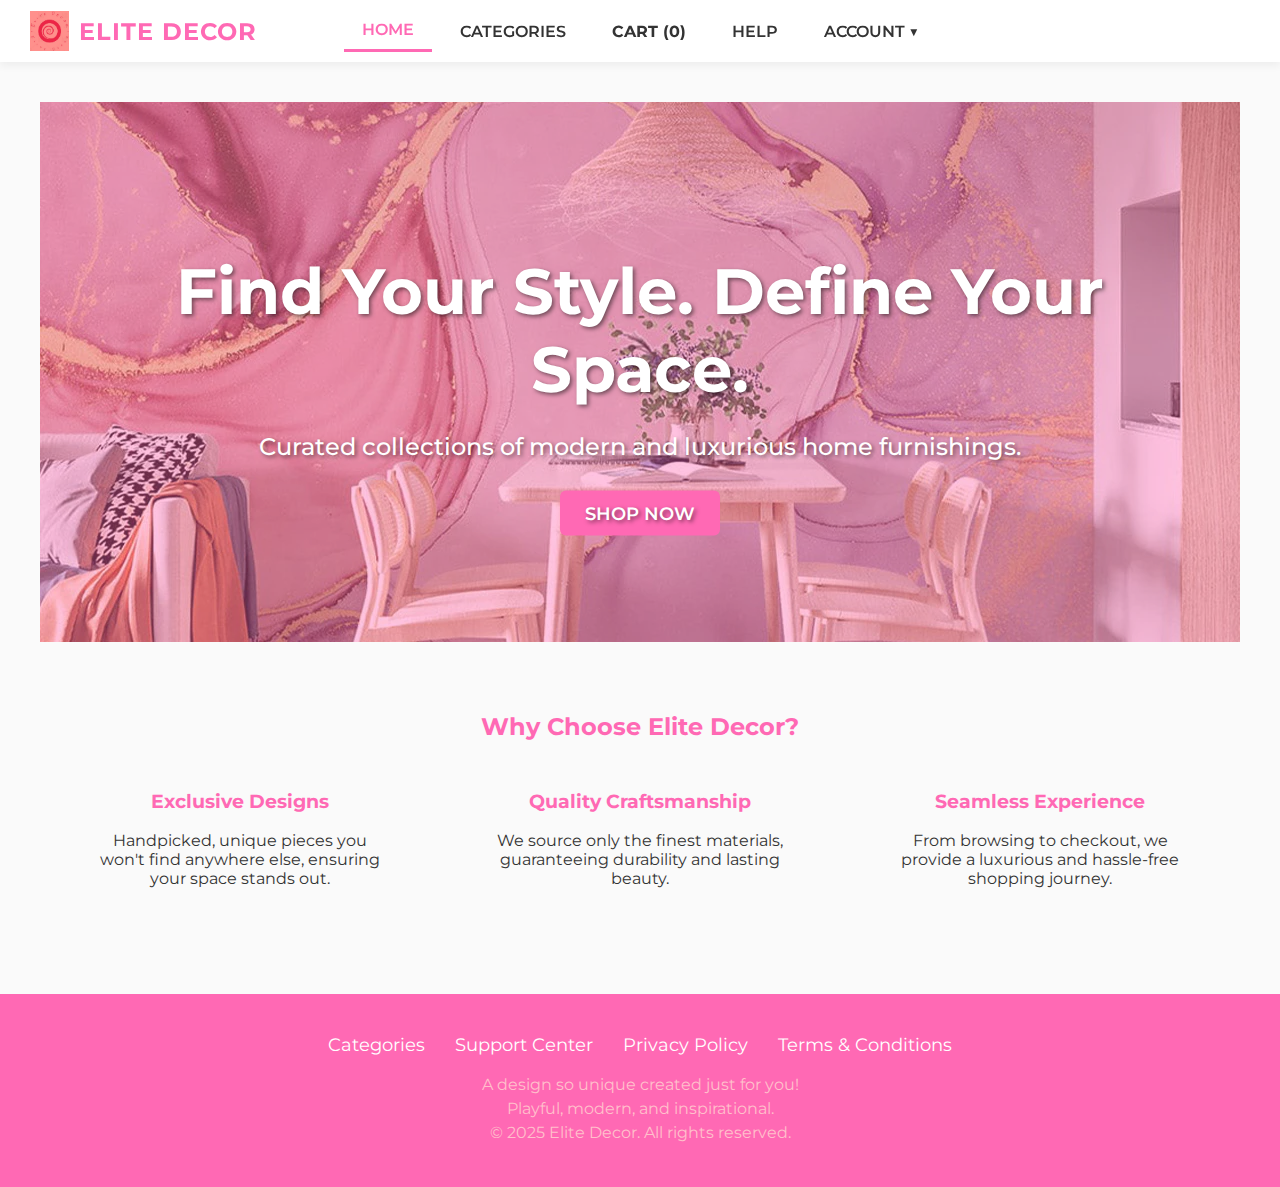
<file: index.html>
<!DOCTYPE html>
<html lang="en">
<head>
    <meta charset="UTF-8">
    <meta name="viewport" content="width=device-width, initial-scale=1.0">
    <link rel="stylesheet" href="MP.css">
    <link rel="stylesheet" href="https://fonts.googleapis.com/css?family=Montserrat:400,600,700">
    <title>Elite Decor - Welcome</title>
    <style>
        .slideshow-container {
            position: relative;
            height: 60vh; 
            width: 100%; 
            overflow: hidden;
        }

        .mySlides {
            display: none; 
            width: 100%;
            height: 100%;
        }

        .mySlides img {
            width: 100%;
            height: 100%;
            object-fit: cover;
            animation: fade 1.5s;
        }

        @keyframes fade {
            from {opacity: .4}
            to {opacity: 1}
        }

        .hero-content {
            position: absolute;
            top: 50%;
            left: 50%;
            transform: translate(-50%, -50%);
            z-index: 10;
            text-align: center;
            color: var(--text-light);
            text-shadow: 2px 2px 4px rgba(0,0,0,0.5);
            width: 80%;
        }
        
        .hero-content h1 {
            font-size: 4em;
            margin-bottom: 10px;
            color: var(--text-light);
        }

        .hero-content p {
            font-size: 1.5em;
            margin-bottom: 30px;
            color: var(--text-light);
            font-weight: 500;
        }
        
        .slideshow-overlay {
            position: absolute;
            top: 0;
            left: 0;
            right: 0;
            bottom: 0;
            background-color: rgba(255, 105, 180, 0.4); /* Pink overlay */
            z-index: 5;
        }
        
        .main-content {
            text-align: center;
            padding: 50px 0;
        }
    </style>
</head>
<body>
    <header class="main-header">
        <div class="header-content">
            <div class="logo-section">
                <img src="images/logo.png" alt="Elite Decor Logo"> 
                <span>ELITE DECOR</span>
            </div>
            <nav class="main-nav">
                <a href="index.html" class="nav-link active">HOME</a>
                <a href="mpHOME.html" class="nav-link">CATEGORIES</a> 
                <a href="mpCART.html" id="cart-link" class="nav-link">CART (<span id="cart-count">0</span>)</a>
                <a href="mpHELP.html" class="nav-link">HELP</a>
                
                <div class="dropdown">
                    <a href="#" class="nav-link">ACCOUNT ▼</a>
                    <div class="dropdown-content">
                        <a href="mpLOGIN.html">Login</a>
                        <a href="mpSIGNUP.html">Sign Up</a>
                    </div>
                </div>
            </nav>
        </div>
    </header>

    <main>
        <section class="slideshow-container">
            <div class="mySlides fade">
                <img src="images/slide1.jpg" alt="Decor Slide 1">
            </div>
            <div class="mySlides fade">
                <img src="images/slide2.jpg" alt="Decor Slide 2">
            </div>
            <div class="mySlides fade">
                <img src="images/slide3.jpg" alt="Decor Slide 3">
            </div>
            <div class="mySlides fade">
                <img src="images/slide4.jpg" alt="Decor Slide 4">
            </div>
            <div class="mySlides fade">
                <img src="images/slide5.jpg" alt="Decor Slide 5">
            </div>
            <div class="slideshow-overlay"></div>
            
            <div class="hero-content">
                <h1>Find Your Style. Define Your Space.</h1>
                <p>Curated collections of modern and luxurious home furnishings.</p>
                <a href="mpHOME.html" class="action-btn">SHOP NOW</a>
            </div>
        </section>
        
        <section class="main-content">
            <h2>Why Choose Elite Decor?</h2>
            <div style="display: flex; justify-content: space-around; margin-top: 30px;">
                <div style="max-width: 300px;">
                    <h3>Exclusive Designs</h3>
                    <p>Handpicked, unique pieces you won't find anywhere else, ensuring your space stands out.</p>
                </div>
                <div style="max-width: 300px;">
                    <h3>Quality Craftsmanship</h3>
                    <p>We source only the finest materials, guaranteeing durability and lasting beauty.</p>
                </div>
                <div style="max-width: 300px;">
                    <h3>Seamless Experience</h3>
                    <p>From browsing to checkout, we provide a luxurious and hassle-free shopping journey.</p>
                </div>
            </div>
        </section>
    </main>
    
    <footer class="main-footer">
        <div class="footer-nav">
            <a href="mpHOME.html">Categories</a>
            <a href="mpHELP.html">Support Center</a>
            <a href="#">Privacy Policy</a>
            <a href="#">Terms & Conditions</a>
        </div>
        <div class="footer-text">
            <p>A design so unique created just for you!</p>
            <p>Playful, modern, and inspirational.</p>
            <p>&copy; 2025 Elite Decor. All rights reserved.</p>
        </div>
    </footer>

    <script>
        function getCart() { 
            const cartString = localStorage.getItem('shoppingCart');
            return cartString ? JSON.parse(cartString) : {}; 
        }
        function updateCartCount() {
            const cart = getCart();
            const totalItems = Object.values(cart).reduce((sum, qty) => sum + qty, 0);
            const countElement = document.getElementById('cart-count');
            if (countElement) {
                 countElement.textContent = totalItems;
            }
        }
        document.addEventListener('DOMContentLoaded', updateCartCount);

        let slideIndex = 0;
        showSlides();

        function showSlides() {
          let i;
          let slides = document.getElementsByClassName("mySlides");
          for (i = 0; i < slides.length; i++) {
            slides[i].style.display = "none";  
          }
          slideIndex++;
          if (slideIndex > slides.length) {slideIndex = 1}    
          slides[slideIndex-1].style.display = "block";  
          
          setTimeout(showSlides, 4000); 
        }
    </script>
</body>

</html>
</file>
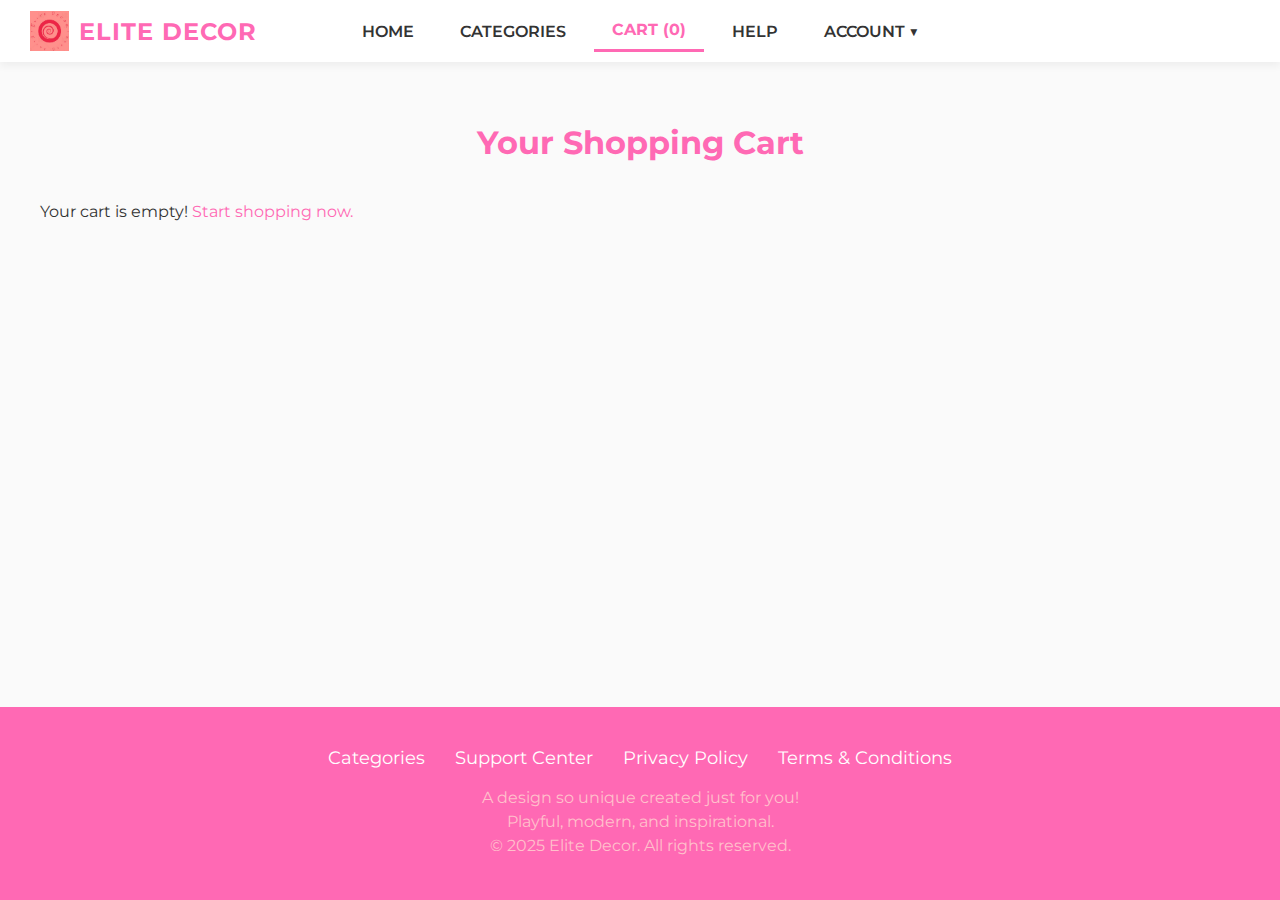
<file: mpCART.html>
<!DOCTYPE html>
<html lang="en">
<head>
    <meta charset="UTF-8">
    <meta name="viewport" content="width=device-width, initial-scale=1.0">
    <link rel="stylesheet" href="MP.css">
    <link rel="stylesheet" href="https://fonts.googleapis.com/css?family=Montserrat:400,600,700">
    <title>Elite Decor - Your Cart</title>
</head>
<body>
    <header class="main-header">
        <div class="header-content">
            <div class="logo-section">
                <img src="images/logo.png" alt="Elite Decor Logo"> 
                <span>ELITE DECOR</span>
            </div>
            <nav class="main-nav">
                <a href="mpWELCOME.html" class="nav-link">HOME</a>
                <a href="mpHOME.html" class="nav-link">CATEGORIES</a> 
                <a href="mpCART.html" id="cart-link" class="nav-link active">CART (<span id="cart-count">0</span>)</a>
                <a href="mpHELP.html" class="nav-link">HELP</a>
                
                <div class="dropdown">
                    <a href="#" class="nav-link">ACCOUNT ▼</a>
                    <div class="dropdown-content">
                        <a href="mpLOGIN.html">Login</a>
                        <a href="mpSIGNUP.html">Sign Up</a>
                    </div>
                </div>
            </nav>
        </div>
    </header>

    <main>
        <h1 style="text-align: center; margin-bottom: 40px;">Your Shopping Cart</h1>
        
        <div id="cart-content">
            </div>

        <div id="cart-actions" class="cart-actions" style="display: none;">
             <button id="clear-cart" class="clear-cart-btn action-btn">CLEAR CART</button>
             <a href="#" class="action-btn">PROCEED TO CHECKOUT</a>
        </div>
    </main>
    
    <footer class="main-footer">
        <div class="footer-nav">
            <a href="mpHOME.html">Categories</a>
            <a href="mpHELP.html">Support Center</a>
            <a href="#">Privacy Policy</a>
            <a href="#">Terms & Conditions</a>
        </div>
        <div class="footer-text">
            <p>A design so unique created just for you!</p>
            <p>Playful, modern, and inspirational.</p>
            <p>&copy; 2025 Elite Decor. All rights reserved.</p>
        </div>
    </footer>

    <script>
        const ALL_PRODUCTS = {
    'LIT-001': { name: 'Homesake Black Metal Table Lamp', price: 1200.00, img: 'images/LIT-001.jpg' },
    'LIT-002': { name: 'Algae Trophy Carved Table Lamp Khadi Drum', price: 1850.00, img: 'images/LIT-002.jpg' },
    'LIT-003': { name: 'Metallic Pendant hanging light, hanging lamp 8', price: 900.00, img: 'images/LIT-003.jpg' },
    'LIT-004': { name: 'Off-White & Black Solid Lotus Hanging Light', price: 4500.00, img: 'images/LIT-004.jpg' },
    'LIT-005': { name: 'Orange Tree Kesi Ceiling Lamp Big', price: 10700.00, img: 'images/LIT-005.jpg' },
    'LIT-006': { name: 'Modern Desk Night Lamp', price: 1500.00, img: 'images/LIT-006.jpg' },
    
    'MIR-001': { name: 'Plantex Frameless Rectangle Mirror', price: 899.00, img: 'images/MIR-001.jpg' },
    'MIR-002': { name: 'Desireglass Capsule Design Wall Mirror', price: 615.00, img: 'images/MIR-002.jpg' },
    'MIR-003': { name: 'Rose Gold Mild Steel Talent Wall Mirror', price: 2100.00, img: 'images/MIR-003.jpg' },
    'MIR-004': { name: 'Desireglass Stylish LED Mirror with Touch Sensor', price: 1700.00, img: 'images/MIR-004.jpg' },
    'MIR-005': { name: 'Kinsta Led Bathroom Mirror With Touch Sensor', price: 2800.00, img: 'images/MIR-005.jpg' },
    'MIR-006': { name: 'Gold Metal Wall Mirrors', price: 5500.00, img: 'images/MIR-006.jpg' },

    'SET-001': { name: 'Paulo Fabric Chair Footrest', price: 3950.00, img: 'images/SET-001.jpg' },
    'SET-002': { name: 'Stalley Sheesham Wood Arm Chair', price: 4200.00, img: 'images/SET-002.jpg' },
    'SET-003': { name: 'Modern Velvet Accent Chair with Gold-Tone Legs', price: 13000.00, img: 'images/SET-003.jpg' },
    'SET-004': { name: 'Crisper Lounge Chair (Cotton, Cream Robins)', price: 9000.00, img: 'images/SET-004.jpg' },
    'SET-005': { name: 'Paulina Solid Wood Arm Chair In Gold Wash Finish', price: 9500.00, img: 'images/SET-005.jpg' },
    'SET-006': { name: 'Kingsman Furnitures ABEL Rattan Accent Arm Chair for Home', price: 6000.00, img: 'images/SET-006.jpg' },

    'TBL-001': { name: 'wow craft Multi-Purpose Foldable', price: 1899.00, img: 'images/TBL-001.jpg' },
    'TBL-002': { name: '6-Seater Dining Table', price: 2615.00, img: 'images/TBL-002.jpg' },
    'TBL-003': { name: 'Nilkamal Ultima Dining Table', price: 5500.00, img: 'images/TBL-003.jpg' },
    'TBL-004': { name: 'Madesa Gamer table Engineered Wood Multipurpose Table', price: 9200.00, img: 'images/TBL-004.jpg' },
    'TBL-005': { name: 'Venue Go Study Table', price: 7800.00, img: 'images/TBL-005.jpg' },
    'TBL-006': { name: 'Lago Air Round Glass Table', price: 12800.00, img: 'images/TBL-006.jpg' }
};

        function getCart() { 
            const cartString = localStorage.getItem('shoppingCart');
            return cartString ? JSON.parse(cartString) : {}; 
        }

        function saveCart(cart) {
            localStorage.setItem('shoppingCart', JSON.stringify(cart));
            updateCartCount();
        }

        function updateCartCount() {
            const cart = getCart();
            const totalItems = Object.values(cart).reduce((sum, qty) => sum + qty, 0);
            const countElement = document.getElementById('cart-count');
            if (countElement) {
                 countElement.textContent = totalItems;
            }
        }
      
        function clearCart() {
            if (confirm("Are you sure you want to clear your entire cart?")) {
                localStorage.removeItem('shoppingCart');
                renderCart(); 
            }
        }

        function removeItem(productId) {
            let cart = getCart();
            delete cart[productId];
            saveCart(cart);
            renderCart();
        }
        
        function changeQuantity(productId, delta) {
            let cart = getCart();
            let newQuantity = (cart[productId] || 0) + delta;

            if (newQuantity <= 0) {
                removeItem(productId);
            } else {
                cart[productId] = newQuantity;
                saveCart(cart);
                renderCart(); 
            }
        }

        function renderCart() {
            const cart = getCart();
            const itemIds = Object.keys(cart);
            const cartContent = document.getElementById('cart-content');
            const cartActions = document.getElementById('cart-actions');
            let grandTotal = 0;

            if (itemIds.length === 0) {
                cartContent.innerHTML = '<div class="empty-cart-message">Your cart is empty! <a href="mpHOME.html" style="color:var(--primary-pink); text-decoration: none;">Start shopping now.</a></div>';
                cartActions.style.display = 'none';
                updateCartCount();
                return;
            }
            
            cartActions.style.display = 'flex';

            let listHTML = '<div class="item-list-container">';

            itemIds.forEach(id => {
                const product = ALL_PRODUCTS[id];
                const quantity = cart[id];

                if (product) {
                    const itemTotal = product.price * quantity;
                    grandTotal += itemTotal;
                    
                    listHTML += `
                        <div class="cart-item">
                            <img src="${product.img || 'images/placeholder.jpg'}" alt="${product.name}" class="cart-item-image">
                            
                            <div class="item-details">
                                <div class="item-name">${product.name}</div>
                                <div class="item-price">₹${product.price.toFixed(2)} / item</div>
                                <button class="remove-btn" onclick="removeItem('${id}')">Remove</button>
                            </div>
                            
                            <div class="quantity-controls">
                                <button class="qty-btn" onclick="changeQuantity('${id}', -1)">–</button>
                                <span class="qty-display">${quantity}</span>
                                <button class="qty-btn" onclick="changeQuantity('${id}', 1)">+</button>
                            </div>
                            
                            <div class="item-total">
                                ₹${itemTotal.toFixed(2)}
                            </div>
                        </div>
                    `;
                }
            });

            listHTML += `
                <div class="cart-summary">
                    <span>Grand Total: ₹${grandTotal.toFixed(2)}</span>
                </div>
            </div>`;
            
            cartContent.innerHTML = listHTML;
            updateCartCount();
        }

        document.addEventListener('DOMContentLoaded', () => {
            const clearCartBtn = document.getElementById('clear-cart');
            if (clearCartBtn) {
                clearCartBtn.addEventListener('click', clearCart);
            }
            renderCart(); 
        });
    </script>
</body>
</html>
</file>
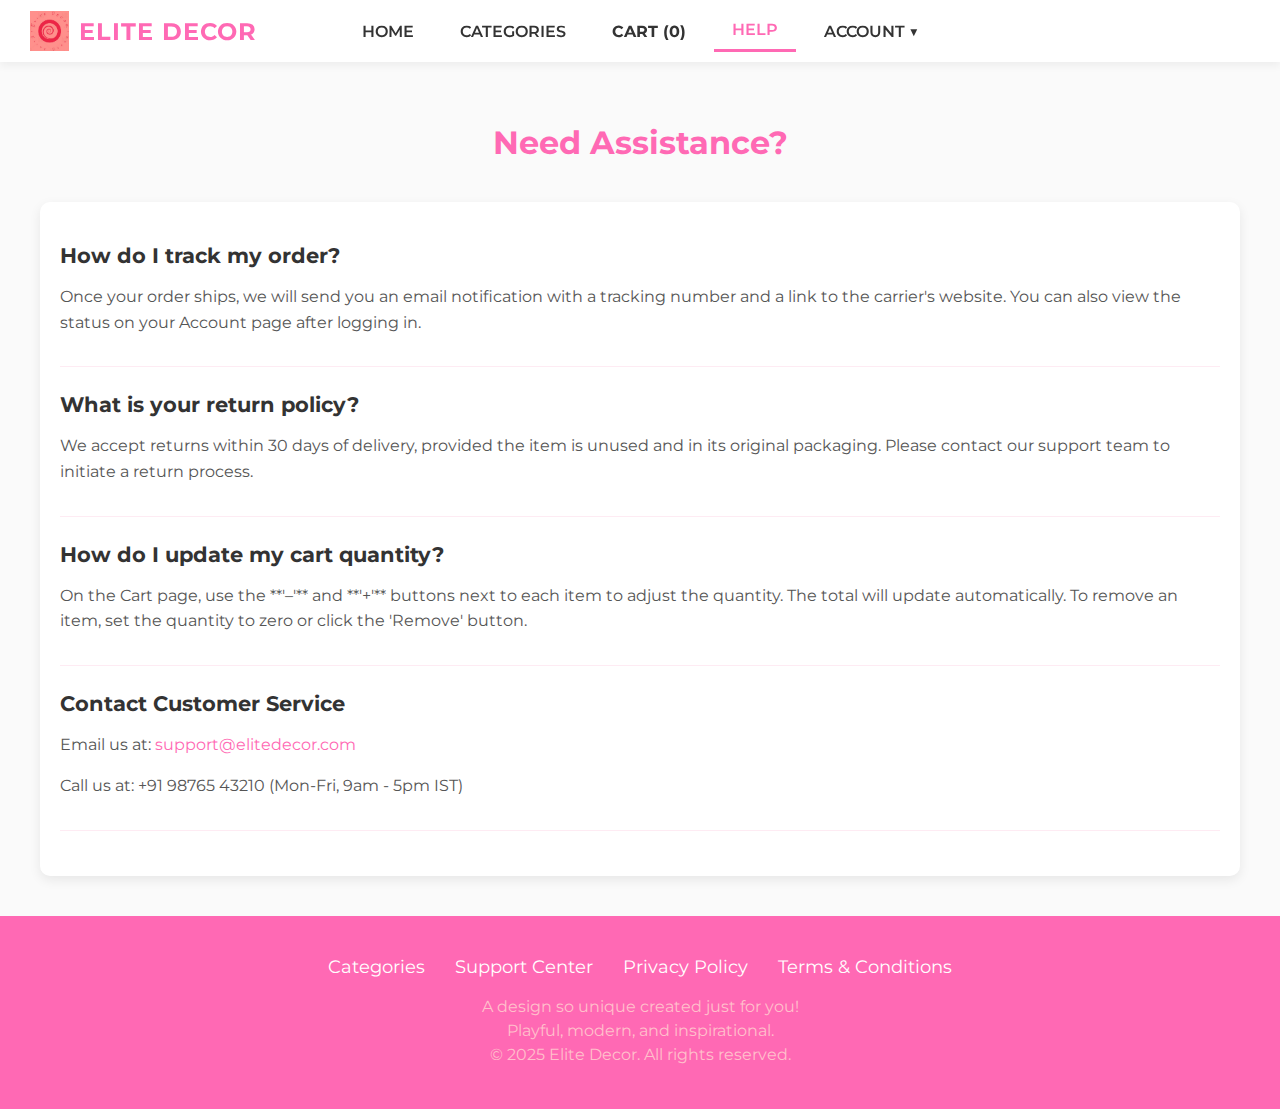
<file: mpHELP.html>
<!DOCTYPE html>
<html lang="en"> 
<head>
    <meta charset="UTF-8">
    <meta name="viewport" content="width=device-width, initial-scale=1.0">
    <link rel="stylesheet" href="MP.css">
    <link rel="stylesheet" href="https://fonts.googleapis.com/css?family=Montserrat:400,600,700">
    <title>Elite Decor - Help</title>
    <style>
        .help-section {
            padding: 20px;
            background-color: var(--text-light);
            border-radius: 10px;
            box-shadow: 0 4px 12px rgba(0, 0, 0, 0.08);
        }
        .faq-item {
            margin-bottom: 25px;
            padding-bottom: 15px;
            border-bottom: 1px solid var(--pale-pink);
        }
        .faq-item h3 {
            color: var(--text-dark);
            font-size: 1.3em;
            margin-bottom: 5px;
        }
        .faq-item p {
            color: #555;
            line-height: 1.6;
        }
    </style>
</head>
<body>
    <header class="main-header">
        <div class="header-content">
            <div class="logo-section">
                <img src="images/logo.png" alt="Elite Decor Logo"> 
                <span>ELITE DECOR</span>
            </div>
            <nav class="main-nav">
                <a href="index.html" class="nav-link">HOME</a>
                <a href="mpHOME.html" class="nav-link">CATEGORIES</a> 
                <a href="mpCART.html" id="cart-link" class="nav-link">CART (<span id="cart-count">0</span>)</a>
                <a href="mpHELP.html" class="nav-link active">HELP</a>
                
                <div class="dropdown">
                    <a href="#" class="nav-link">ACCOUNT ▼</a>
                    <div class="dropdown-content">
                        <a href="mpLOGIN.html">Login</a>
                        <a href="mpSIGNUP.html">Sign Up</a>
                    </div>
                </div>
            </nav>
        </div>
    </header>

    <main>
        <h1 style="text-align: center; margin-bottom: 40px;">Need Assistance?</h1>
        
        <section class="help-section">
            <div class="faq-item">
                <h3>How do I track my order?</h3>
                <p>Once your order ships, we will send you an email notification with a tracking number and a link to the carrier's website. You can also view the status on your Account page after logging in.</p>
            </div>

            <div class="faq-item">
                <h3>What is your return policy?</h3>
                <p>We accept returns within 30 days of delivery, provided the item is unused and in its original packaging. Please contact our support team to initiate a return process.</p>
            </div>
            
            <div class="faq-item">
                <h3>How do I update my cart quantity?</h3>
                <p>On the Cart page, use the **'–'** and **'+'** buttons next to each item to adjust the quantity. The total will update automatically. To remove an item, set the quantity to zero or click the 'Remove' button.</p>
            </div>
            
            <div class="faq-item">
                <h3>Contact Customer Service</h3>
                <p>Email us at: <a href="mailto:support@elitedecor.com" style="color: var(--primary-pink); text-decoration: none;">support@elitedecor.com</a></p>
                <p>Call us at: +91 98765 43210 (Mon-Fri, 9am - 5pm IST)</p>
            </div>
        </section>
    </main>
    
    <footer class="main-footer">
        <div class="footer-nav">
            <a href="mpHOME.html">Categories</a>
            <a href="mpHELP.html">Support Center</a>
            <a href="#">Privacy Policy</a>
            <a href="#">Terms & Conditions</a>
        </div>
        <div class="footer-text">
            <p>A design so unique created just for you!</p>
            <p>Playful, modern, and inspirational.</p>
            <p>&copy; 2025 Elite Decor. All rights reserved.</p>
        </div>
    </footer>

    <script>
        function getCart() { 
            const cartString = localStorage.getItem('shoppingCart');
            return cartString ? JSON.parse(cartString) : {}; 
        }
        function updateCartCount() {
            const cart = getCart();
            const totalItems = Object.values(cart).reduce((sum, qty) => sum + qty, 0);
            const countElement = document.getElementById('cart-count');
            if (countElement) {
                 countElement.textContent = totalItems;
            }
        }
        document.addEventListener('DOMContentLoaded', updateCartCount);
    </script>
</body>

</html>
</file>
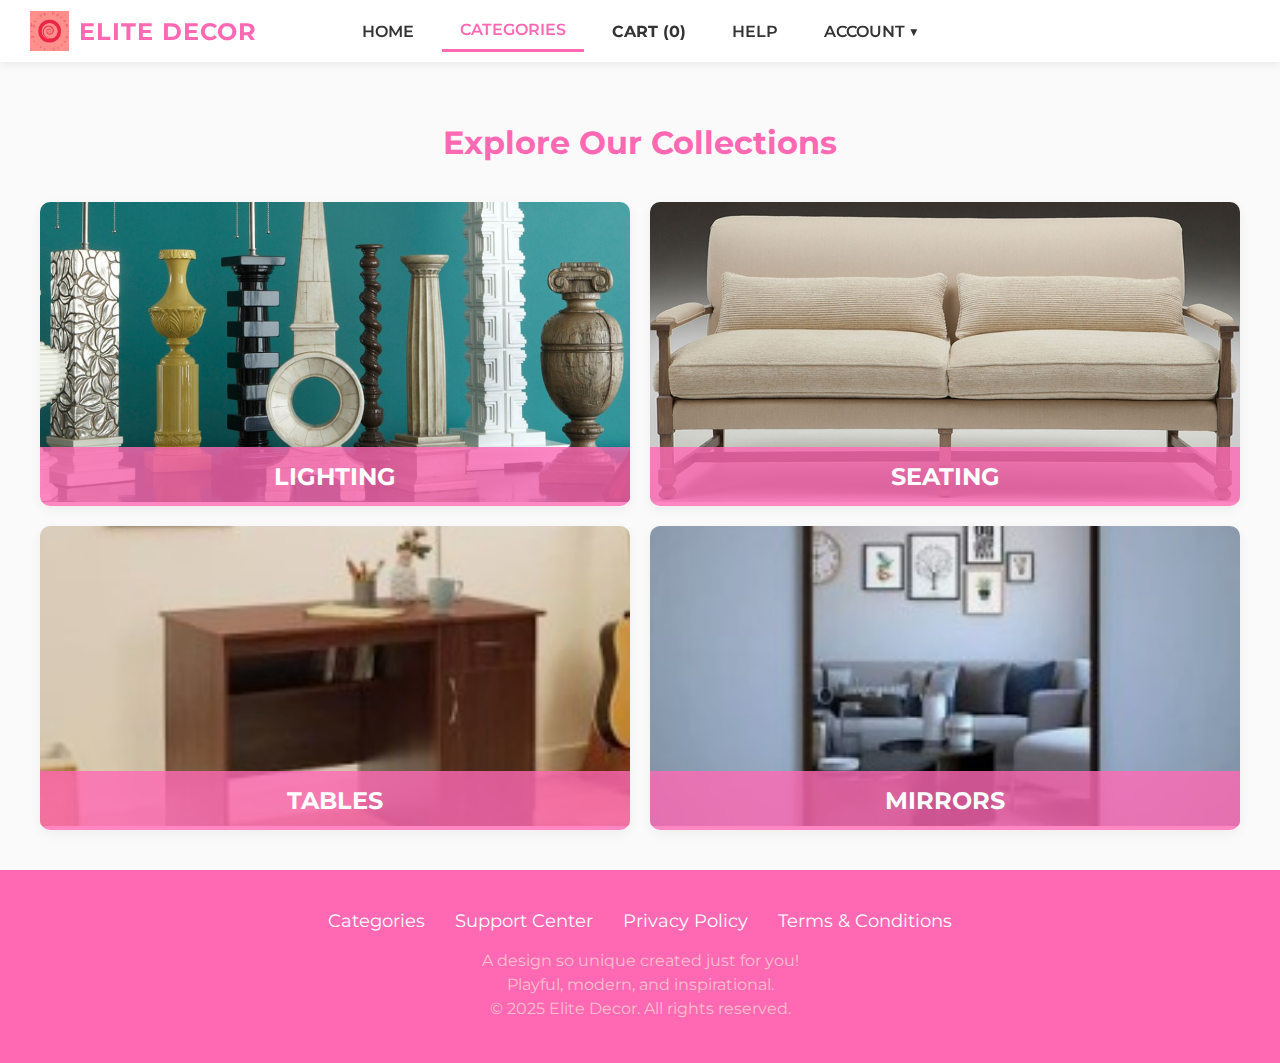
<file: mpHOME.html>
<!DOCTYPE html>
<html lang="en">
<head>
    <meta charset="UTF-8">
    <meta name="viewport" content="width=device-width, initial-scale=1.0">
    <link rel="stylesheet" href="MP.css">
    <link rel="stylesheet" href="https://fonts.googleapis.com/css?family=Montserrat:400,600,700">
    <title>Elite Decor - Categories</title>
</head>
<body>
    <header class="main-header">
        <div class="header-content">
            <div class="logo-section">
                <img src="images/logo.png" alt="Elite Decor Logo"> 
                <span>ELITE DECOR</span>
            </div>
            <nav class="main-nav">
                <a href="index.html" class="nav-link">HOME</a>
                <a href="mpHOME.html" class="nav-link active">CATEGORIES</a> 
                <a href="mpCART.html" id="cart-link" class="nav-link">CART (<span id="cart-count">0</span>)</a>
                <a href="mpHELP.html" class="nav-link">HELP</a>
                
                <div class="dropdown">
                    <a href="#" class="nav-link">ACCOUNT ▼</a>
                    <div class="dropdown-content">
                        <a href="mpLOGIN.html">Login</a>
                        <a href="mpSIGNUP.html">Sign Up</a>
                    </div>
                </div>
            </nav>
        </div>
    </header>

    <main>
        <h1 style="text-align: center; margin-bottom: 40px;">Explore Our Collections</h1>
        
        <section class="category-container">
            
            <div class="category-card">
                <a href="mpLIGHTING.html" class="category-link">
                    <img src="images/LIGHTING-default.jpg" alt="Lighting" class="default-img">
                    <img src="images/LIGHTING-hover.jpg" alt="Lighting on Hover" class="hover-img"> 
                    <div class="category-overlay">LIGHTING</div>
                </a>
            </div>

            <div class="category-card">
                <a href="mpSEATS.html" class="category-link">
                    <img src="images/SEATS-default.jpg" alt="Seating" class="default-img">
                    <img src="images/SEATS-hover.jpg" alt="Seating on Hover" class="hover-img">
                    <div class="category-overlay">SEATING</div>
                </a>
            </div>

            <div class="category-card">
                <a href="mpTABLES.html" class="category-link">
                    <img src="images/TABLES-default.jpg" alt="Tables" class="default-img">
                    <img src="images/TABLES-hover.jpg" alt="Tables on Hover" class="hover-img">
                    <div class="category-overlay">TABLES</div>
                </a>
            </div>

            <div class="category-card">
                <a href="mpMIRRORS.html" class="category-link">
                    <img src="images/MIRRORS-default.jpg" alt="Mirrors" class="default-img">
                    <img src="images/MIRRORS-hover.jpg" alt="Mirrors on Hover" class="hover-img">
                    <div class="category-overlay">MIRRORS</div>
                </a>
            </div>
            
        </section>
    </main>
    
    <footer class="main-footer">
        <div class="footer-nav">
            <a href="mpHOME.html">Categories</a>
            <a href="mpHELP.html">Support Center</a>
            <a href="#">Privacy Policy</a>
            <a href="#">Terms & Conditions</a>
        </div>
        <div class="footer-text">
            <p>A design so unique created just for you!</p>
            <p>Playful, modern, and inspirational.</p>
            <p>&copy; 2025 Elite Decor. All rights reserved.</p>
        </div>
    </footer>

    <script>
        const ALL_PRODUCTS = {
    'LIT-001': { name: 'Homesake Black Metal Table Lamp', price: 1200.00, img: 'images/LIT-001.jpg' },
    'LIT-002': { name: 'Algae Trophy Carved Table Lamp Khadi Drum', price: 1850.00, img: 'images/LIT-002.jpg' },
    'LIT-003': { name: 'Metallic Pendant hanging light, hanging lamp 8', price: 900.00, img: 'images/LIT-003.jpg' },
    'LIT-004': { name: 'Off-White & Black Solid Lotus Hanging Light', price: 4500.00, img: 'images/LIT-004.jpg' },
    'LIT-005': { name: 'Orange Tree Kesi Ceiling Lamp Big', price: 10700.00, img: 'images/LIT-005.jpg' },
    'LIT-006': { name: 'Modern Desk Night Lamp', price: 1500.00, img: 'images/LIT-006.jpg' },
    
    'MIR-001': { name: 'Plantex Frameless Rectangle Mirror', price: 899.00, img: 'images/MIR-001.jpg' },
    'MIR-002': { name: 'Desireglass Capsule Design Wall Mirror', price: 615.00, img: 'images/MIR-002.jpg' },
    'MIR-003': { name: 'Rose Gold Mild Steel Talent Wall Mirror', price: 2100.00, img: 'images/MIR-003.jpg' },
    'MIR-004': { name: 'Desireglass Stylish LED Mirror with Touch Sensor', price: 1700.00, img: 'images/MIR-004.jpg' },
    'MIR-005': { name: 'Kinsta Led Bathroom Mirror With Touch Sensor', price: 2800.00, img: 'images/MIR-005.jpg' },
    'MIR-006': { name: 'Gold Metal Wall Mirrors', price: 5500.00, img: 'images/MIR-006.jpg' },

    'SET-001': { name: 'Paulo Fabric Chair Footrest', price: 3950.00, img: 'images/SET-001.jpg' },
    'SET-002': { name: 'Stalley Sheesham Wood Arm Chair', price: 4200.00, img: 'images/SET-002.jpg' },
    'SET-003': { name: 'Modern Velvet Accent Chair with Gold-Tone Legs', price: 13000.00, img: 'images/SET-003.jpg' },
    'SET-004': { name: 'Crisper Lounge Chair (Cotton, Cream Robins)', price: 9000.00, img: 'images/SET-004.jpg' },
    'SET-005': { name: 'Paulina Solid Wood Arm Chair In Gold Wash Finish', price: 9500.00, img: 'images/SET-005.jpg' },
    'SET-006': { name: 'Kingsman Furnitures ABEL Rattan Accent Arm Chair for Home', price: 6000.00, img: 'images/SET-006.jpg' },

    'TBL-001': { name: 'wow craft Multi-Purpose Foldable', price: 1899.00, img: 'images/TBL-001.jpg' },
    'TBL-002': { name: '6-Seater Dining Table', price: 2615.00, img: 'images/TBL-002.jpg' },
    'TBL-003': { name: 'Nilkamal Ultima Dining Table', price: 5500.00, img: 'images/TBL-003.jpg' },
    'TBL-004': { name: 'Madesa Gamer table Engineered Wood Multipurpose Table', price: 9200.00, img: 'images/TBL-004.jpg' },
    'TBL-005': { name: 'Venue Go Study Table', price: 7800.00, img: 'images/TBL-005.jpg' },
    'TBL-006': { name: 'Lago Air Round Glass Table', price: 12800.00, img: 'images/TBL-006.jpg' }
}; 
        function getCart() { 
            const cartString = localStorage.getItem('shoppingCart');
            return cartString ? JSON.parse(cartString) : {}; 
        }
        function saveCart(cart) {
            localStorage.setItem('shoppingCart', JSON.stringify(cart));
            updateCartCount();
        }
        function updateCartCount() {
            const cart = getCart();
            const totalItems = Object.values(cart).reduce((sum, qty) => sum + qty, 0);
            const countElement = document.getElementById('cart-count');
            if (countElement) {
                 countElement.textContent = totalItems;
            }
        }
        document.addEventListener('DOMContentLoaded', updateCartCount);
    </script>
</body>

</html>
</file>
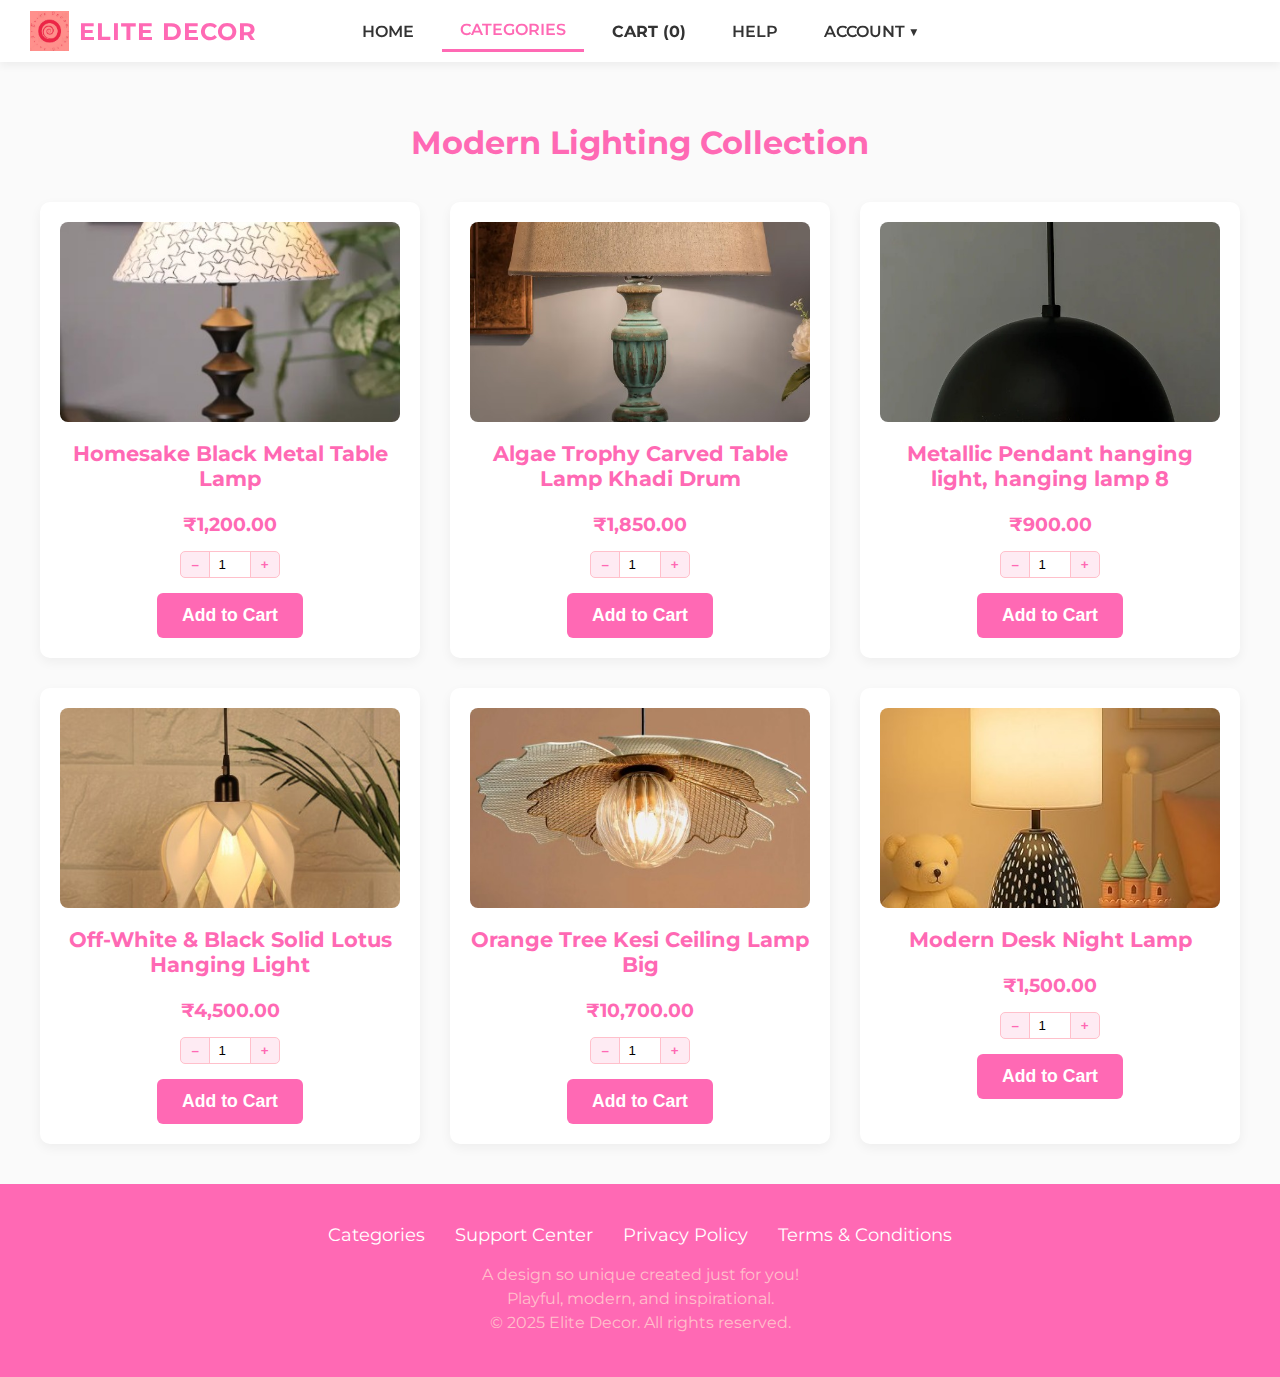
<file: mpLIGHTING.html>
<!DOCTYPE html>
<html lang="en">
<head>
    <meta charset="UTF-8">
    <meta name="viewport" content="width=device-width, initial-scale=1.0">
    <link rel="stylesheet" href="MP.css">
    <link rel="stylesheet" href="https://fonts.googleapis.com/css?family=Montserrat:400,600,700">
    <title>Elite Decor - Lighting</title>
</head>
<body>
    <header class="main-header">
        <div class="header-content">
            <div class="logo-section">
                <img src="images/logo.png" alt="Elite Decor Logo"> 
                <span>ELITE DECOR</span>
            </div>
            <nav class="main-nav">
                <a href="index.html" class="nav-link">HOME</a>
                <a href="mpHOME.html" class="nav-link active">CATEGORIES</a> 
                <a href="mpCART.html" id="cart-link" class="nav-link">CART (<span id="cart-count">0</span>)</a>
                <a href="mpHELP.html" class="nav-link">HELP</a>
                
                <div class="dropdown">
                    <a href="#" class="nav-link">ACCOUNT ▼</a>
                    <div class="dropdown-content">
                        <a href="mpLOGIN.html">Login</a>
                        <a href="mpSIGNUP.html">Sign Up</a>
                    </div>
                </div>
            </nav>
        </div>
    </header>

    <main>
        <h1 style="text-align: center; margin-bottom: 40px;">Modern Lighting Collection</h1>
        
        <section class="product-grid">
            
            <div class="product-card">
                <img src="images/LIT-001.jpg" alt="Homesake Black Metal Table Lamp">
                <h3>Homesake Black Metal Table Lamp</h3>
                <p>₹1,200.00</p>
                <div class="quantity-selector">
                    <button class="qty-changer" onclick="changeListingQty('LIT-001', -1)">–</button>
                    <input type="number" id="qty-LIT-001" value="1" min="1" readonly>
                    <button class="qty-changer" onclick="changeListingQty('LIT-001', 1)">+</button>
                </div>
                <button class="action-btn" onclick="addToCartFromListing('LIT-001')">Add to Cart</button>
            </div>

            <div class="product-card">
                <img src="images/LIT-002.jpg" alt="Algae Trophy Carved Table Lamp Khadi Drum">
                <h3>Algae Trophy Carved Table Lamp Khadi Drum</h3>
                <p>₹1,850.00</p>
                <div class="quantity-selector">
                    <button class="qty-changer" onclick="changeListingQty('LIT-002', -1)">–</button>
                    <input type="number" id="qty-LIT-002" value="1" min="1" readonly>
                    <button class="qty-changer" onclick="changeListingQty('LIT-002', 1)">+</button>
                </div>
                <button class="action-btn" onclick="addToCartFromListing('LIT-002')">Add to Cart</button>
            </div>
            
            <div class="product-card">
                <img src="images/LIT-003.jpg" alt="Metallic Pendant hanging light, hanging lamp 8">
                <h3>Metallic Pendant hanging light, hanging lamp 8</h3>
                <p>₹900.00</p>
                <div class="quantity-selector">
                    <button class="qty-changer" onclick="changeListingQty('LIT-003', -1)">–</button>
                    <input type="number" id="qty-LIT-003" value="1" min="1" readonly>
                    <button class="qty-changer" onclick="changeListingQty('LIT-003', 1)">+</button>
                </div>
                <button class="action-btn" onclick="addToCartFromListing('LIT-003')">Add to Cart</button>
            </div>

            <div class="product-card">
                <img src="images/LIT-004.jpg" alt="Off-White & Black Solid Lotus Hanging Light">
                <h3>Off-White & Black Solid Lotus Hanging Light</h3>
                <p>₹4,500.00</p>
                <div class="quantity-selector">
                    <button class="qty-changer" onclick="changeListingQty('LIT-004', -1)">–</button>
                    <input type="number" id="qty-LIT-004" value="1" min="1" readonly>
                    <button class="qty-changer" onclick="changeListingQty('LIT-004', 1)">+</button>
                </div>
                <button class="action-btn" onclick="addToCartFromListing('LIT-004')">Add to Cart</button>
            </div>

            <div class="product-card">
                <img src="images/LIT-005.jpg" alt="Orange Tree Kesi Ceiling Lamp Big">
                <h3>Orange Tree Kesi Ceiling Lamp Big</h3>
                <p>₹10,700.00</p>
                <div class="quantity-selector">
                    <button class="qty-changer" onclick="changeListingQty('LIT-005', -1)">–</button>
                    <input type="number" id="qty-LIT-005" value="1" min="1" readonly>
                    <button class="qty-changer" onclick="changeListingQty('LIT-005', 1)">+</button>
                </div>
                <button class="action-btn" onclick="addToCartFromListing('LIT-005')">Add to Cart</button>
            </div>

            <div class="product-card">
                <img src="images/LIT-006.jpg" alt="Modern Desk Night Lamp">
                <h3>Modern Desk Night Lamp</h3>
                <p>₹1,500.00</p>
                <div class="quantity-selector">
                    <button class="qty-changer" onclick="changeListingQty('LIT-006', -1)">–</button>
                    <input type="number" id="qty-LIT-006" value="1" min="1" readonly>
                    <button class="qty-changer" onclick="changeListingQty('LIT-006', 1)">+</button>
                </div>
                <button class="action-btn" onclick="addToCartFromListing('LIT-006')">Add to Cart</button>
            </div>
            
        </section>
    </main>
    
    <footer class="main-footer">
        <div class="footer-nav">
            <a href="mpHOME.html">Categories</a>
            <a href="mpHELP.html">Support Center</a>
            <a href="#">Privacy Policy</a>
            <a href="#">Terms & Conditions</a>
        </div>
        <div class="footer-text">
            <p>A design so unique created just for you!</p>
            <p>Playful, modern, and inspirational.</p>
            <p>&copy; 2025 Elite Decor. All rights reserved.</p>
        </div>
    </footer>

    <script>
        const ALL_PRODUCTS = {
    'LIT-001': { name: 'Homesake Black Metal Table Lamp', price: 1200.00, img: 'images/LIT-001.jpg' },
    'LIT-002': { name: 'Algae Trophy Carved Table Lamp Khadi Drum', price: 1850.00, img: 'images/LIT-002.jpg' },
    'LIT-003': { name: 'Metallic Pendant hanging light, hanging lamp 8', price: 900.00, img: 'images/LIT-003.jpg' },
    'LIT-004': { name: 'Off-White & Black Solid Lotus Hanging Light', price: 4500.00, img: 'images/LIT-004.jpg' },
    'LIT-005': { name: 'Orange Tree Kesi Ceiling Lamp Big', price: 10700.00, img: 'images/LIT-005.jpg' },
    'LIT-006': { name: 'Modern Desk Night Lamp', price: 1500.00, img: 'images/LIT-006.jpg' },
    
    'MIR-001': { name: 'Plantex Frameless Rectangle Mirror', price: 899.00, img: 'images/MIR-001.jpg' },
    'MIR-002': { name: 'Desireglass Capsule Design Wall Mirror', price: 615.00, img: 'images/MIR-002.jpg' },
    'MIR-003': { name: 'Rose Gold Mild Steel Talent Wall Mirror', price: 2100.00, img: 'images/MIR-003.jpg' },
    'MIR-004': { name: 'Desireglass Stylish LED Mirror with Touch Sensor', price: 1700.00, img: 'images/MIR-004.jpg' },
    'MIR-005': { name: 'Kinsta Led Bathroom Mirror With Touch Sensor', price: 2800.00, img: 'images/MIR-005.jpg' },
    'MIR-006': { name: 'Gold Metal Wall Mirrors', price: 5500.00, img: 'images/MIR-006.jpg' },

    'SET-001': { name: 'Paulo Fabric Chair Footrest', price: 3950.00, img: 'images/SET-001.jpg' },
    'SET-002': { name: 'Stalley Sheesham Wood Arm Chair', price: 4200.00, img: 'images/SET-002.jpg' },
    'SET-003': { name: 'Modern Velvet Accent Chair with Gold-Tone Legs', price: 13000.00, img: 'images/SET-003.jpg' },
    'SET-004': { name: 'Crisper Lounge Chair (Cotton, Cream Robins)', price: 9000.00, img: 'images/SET-004.jpg' },
    'SET-005': { name: 'Paulina Solid Wood Arm Chair In Gold Wash Finish', price: 9500.00, img: 'images/SET-005.jpg' },
    'SET-006': { name: 'Kingsman Furnitures ABEL Rattan Accent Arm Chair for Home', price: 6000.00, img: 'images/SET-006.jpg' },

    'TBL-001': { name: 'wow craft Multi-Purpose Foldable', price: 1899.00, img: 'images/TBL-001.jpg' },
    'TBL-002': { name: '6-Seater Dining Table', price: 2615.00, img: 'images/TBL-002.jpg' },
    'TBL-003': { name: 'Nilkamal Ultima Dining Table', price: 5500.00, img: 'images/TBL-003.jpg' },
    'TBL-004': { name: 'Madesa Gamer table Engineered Wood Multipurpose Table', price: 9200.00, img: 'images/TBL-004.jpg' },
    'TBL-005': { name: 'Venue Go Study Table', price: 7800.00, img: 'images/TBL-005.jpg' },
    'TBL-006': { name: 'Lago Air Round Glass Table', price: 12800.00, img: 'images/TBL-006.jpg' }
};

        function getCart() { 
            const cartString = localStorage.getItem('shoppingCart');
            return cartString ? JSON.parse(cartString) : {}; 
        }
        function saveCart(cart) {
            localStorage.setItem('shoppingCart', JSON.stringify(cart));
            updateCartCount();
        }
        function updateCartCount() {
            const cart = getCart();
            const totalItems = Object.values(cart).reduce((sum, qty) => sum + qty, 0);
            const countElement = document.getElementById('cart-count');
            if (countElement) {
                 countElement.textContent = totalItems;
            }
        }
              
        function changeListingQty(id, delta) {
            const input = document.getElementById('qty-' + id);
            let currentQty = parseInt(input.value);
            let newQty = currentQty + delta;
            if (newQty >= 1) {
                input.value = newQty;
            }
        }

        function addToCartFromListing(id) {
            const input = document.getElementById('qty-' + id);
            const quantity = parseInt(input.value);
            
            let cart = getCart();
            cart[id] = (cart[id] || 0) + quantity;
            saveCart(cart);
            
            alert(`${quantity} of ${ALL_PRODUCTS[id].name} added to cart!`);
            input.value = 1; 
        }

        document.addEventListener('DOMContentLoaded', updateCartCount);
    </script>
</body>

</html>
</file>
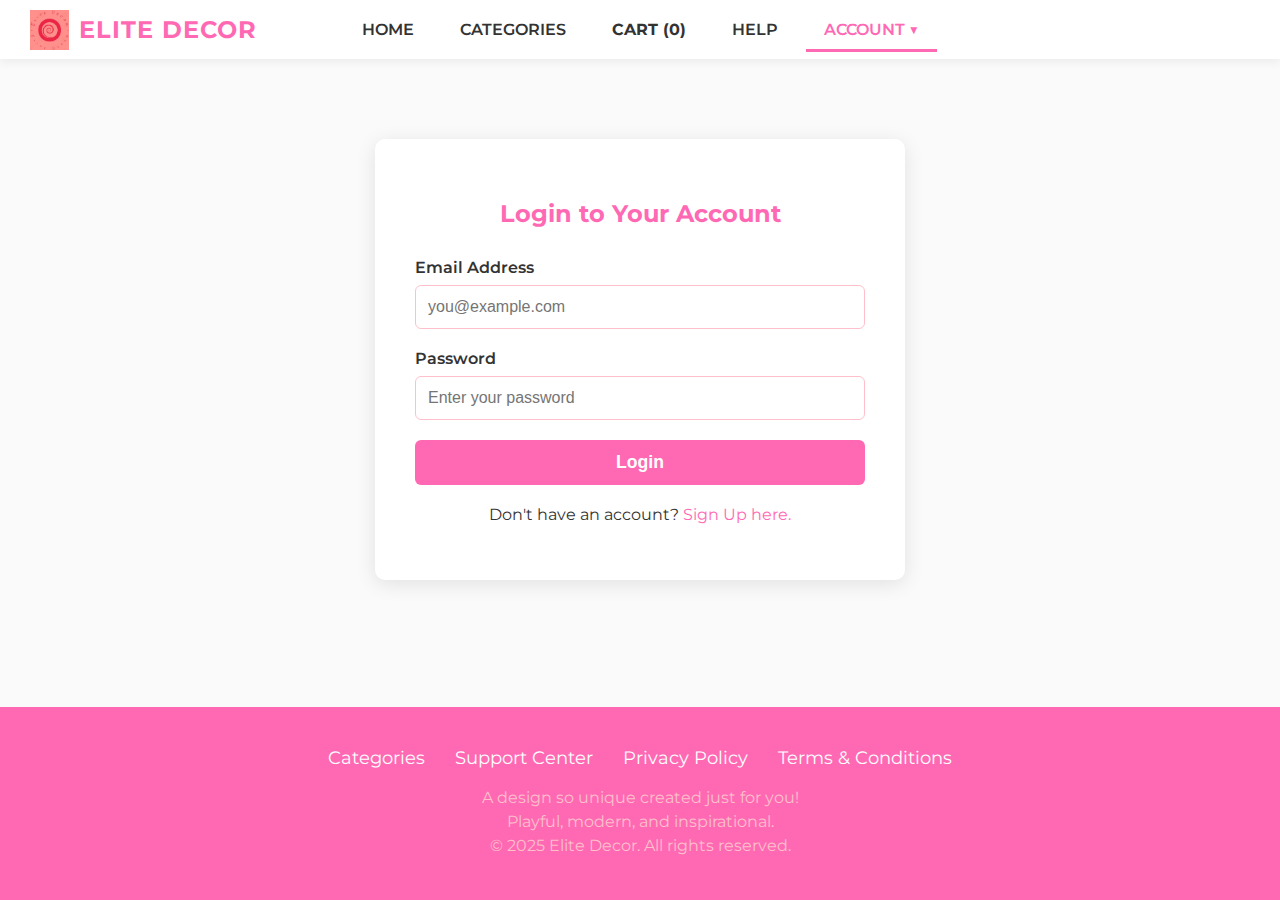
<file: mpLOGIN.html>
<!DOCTYPE html>
<html lang="en">
<head> 
    <meta charset="UTF-8">
    <meta name="viewport" content="width=device-width, initial-scale=1.0">
    <link rel="stylesheet" href="MP.css">
    <link rel="stylesheet" href="https://fonts.googleapis.com/css?family=Montserrat:400,600,700">
    <title>Elite Decor - Login</title>
</head>
<body>
    <header class="main-header">
        <div class="header-content">
            <div class="logo-section">
                <img src="images/logo.png" alt="Elite Decor Logo"> 
                <span>ELITE DECOR</span>
            </div>
            <nav class="main-nav">
                <a href="index.html" class="nav-link">HOME</a>
                <a href="mpHOME.html" class="nav-link">CATEGORIES</a> 
                <a href="mpCART.html" id="cart-link" class="nav-link">CART (<span id="cart-count">0</span>)</a>
                <a href="mpHELP.html" class="nav-link">HELP</a>
                
                <div class="dropdown">
                    <a href="#" class="nav-link active">ACCOUNT ▼</a>
                    <div class="dropdown-content">
                        <a href="mpLOGIN.html">Login</a>
                        <a href="mpSIGNUP.html">Sign Up</a>
                    </div>
                </div>
            </nav>
        </div>
    </header>

    <main>
        <div class="form-container">
            <h2 style="margin-bottom: 30px;">Login to Your Account</h2>
            <form id="login-form" action="#" method="POST">
                
                <div class="form-group">
                    <label for="email">Email Address</label>
                    <input type="email" id="email" name="email" placeholder="you@example.com" required>
                </div>
                
                <div class="form-group">
                    <label for="password">Password</label>
                    <input type="password" id="password" name="password" placeholder="Enter your password" required>
                </div>
                
                <button type="submit" class="submit-btn">Login</button>
                
                <p style="margin-top: 20px;">Don't have an account? <a href="mpSIGNUP.html" style="color: var(--primary-pink); text-decoration: none;">Sign Up here.</a></p>
            </form>
        </div>
    </main>
    
    <footer class="main-footer">
        <div class="footer-nav">
            <a href="mpHOME.html">Categories</a>
            <a href="mpHELP.html">Support Center</a>
            <a href="#">Privacy Policy</a>
            <a href="#">Terms & Conditions</a>
        </div>
        <div class="footer-text">
            <p>A design so unique created just for you!</p>
            <p>Playful, modern, and inspirational.</p>
            <p>&copy; 2025 Elite Decor. All rights reserved.</p>
        </div>
    </footer>

    <script>
        function getCart() { 
            const cartString = localStorage.getItem('shoppingCart');
            return cartString ? JSON.parse(cartString) : {}; 
        }
        function updateCartCount() {
            const cart = getCart();
            const totalItems = Object.values(cart).reduce((sum, qty) => sum + qty, 0);
            const countElement = document.getElementById('cart-count');
            if (countElement) {
                 countElement.textContent = totalItems;
            }
        }
        document.addEventListener('DOMContentLoaded', updateCartCount);
        </script>
</body>

</html>
</file>
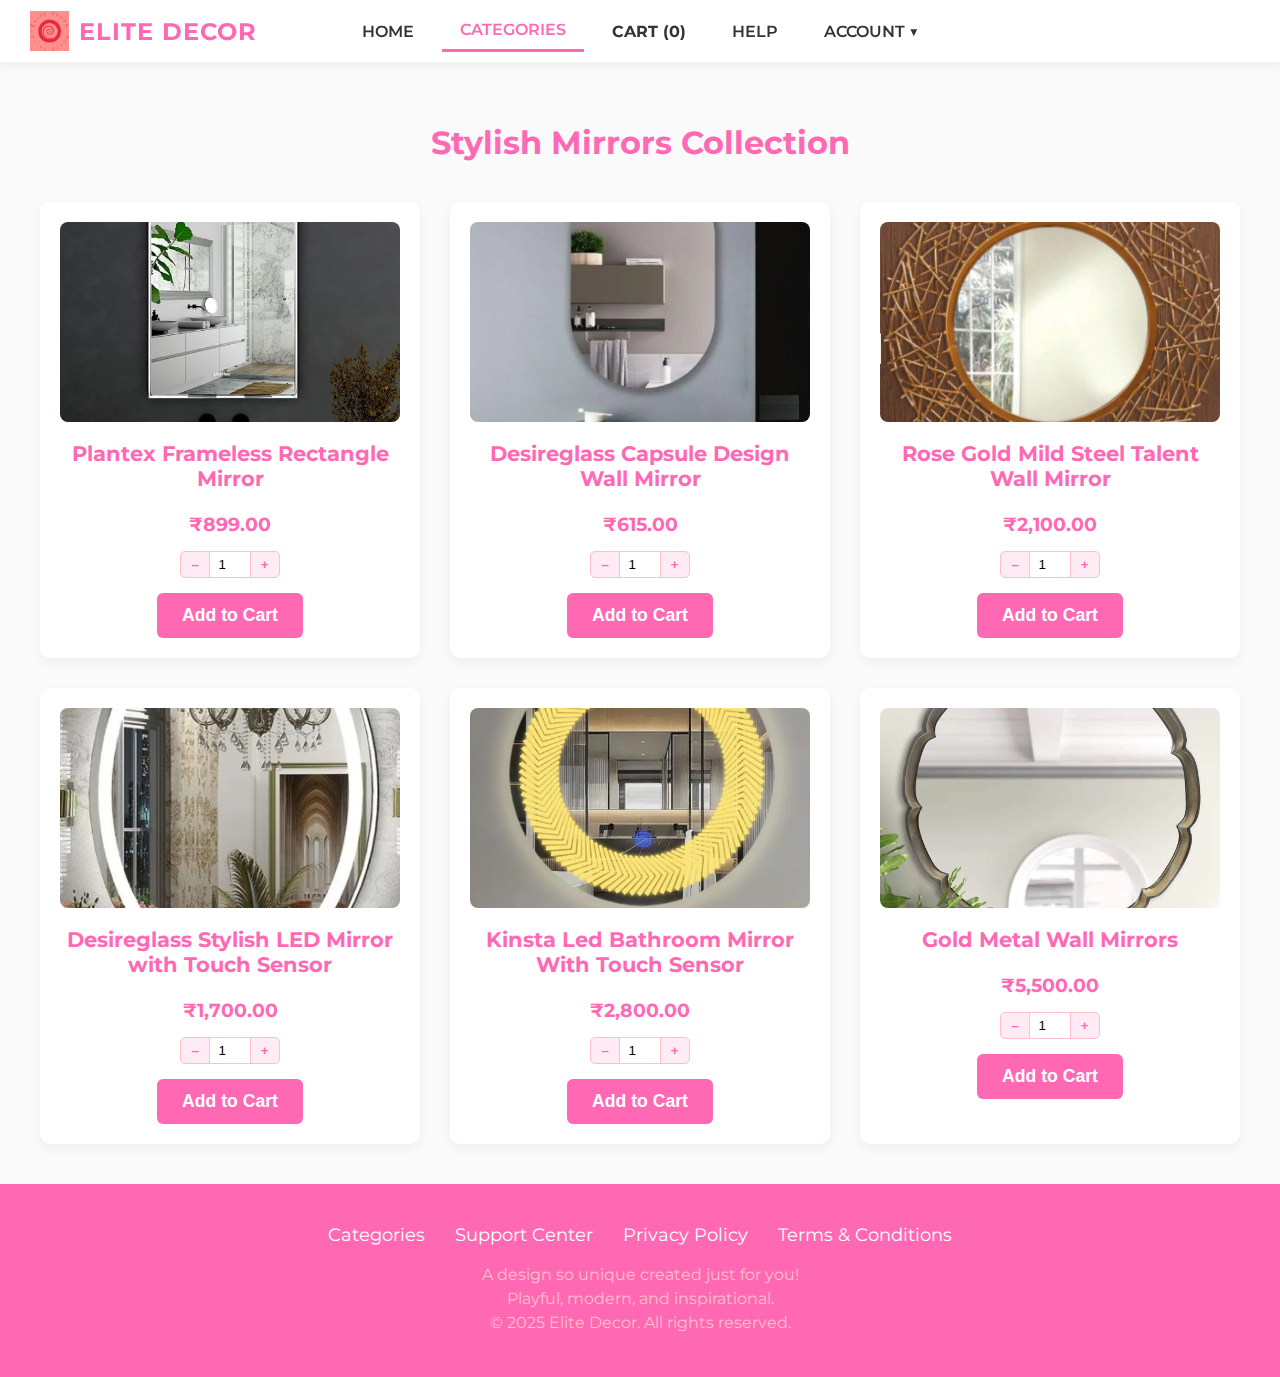
<file: mpMIRRORS.html>
<!DOCTYPE html>
<html lang="en">
<head>
    <meta charset="UTF-8">
    <meta name="viewport" content="width=device-width, initial-scale=1.0">
    <link rel="stylesheet" href="MP.css">
    <link rel="stylesheet" href="https://fonts.googleapis.com/css?family=Montserrat:400,600,700">
    <title>Elite Decor - Mirrors</title>
</head>
<body>
    <header class="main-header">
        <div class="header-content">
            <div class="logo-section">
                <img src="images/logo.png" alt="Elite Decor Logo"> 
                <span>ELITE DECOR</span>
            </div>
            <nav class="main-nav">
                <a href="mpWELCOME.html" class="nav-link">HOME</a>
                <a href="mpHOME.html" class="nav-link active">CATEGORIES</a> 
                <a href="mpCART.html" id="cart-link" class="nav-link">CART (<span id="cart-count">0</span>)</a>
                <a href="mpHELP.html" class="nav-link">HELP</a>
                
                <div class="dropdown">
                    <a href="#" class="nav-link">ACCOUNT ▼</a>
                    <div class="dropdown-content">
                        <a href="mpLOGIN.html">Login</a>
                        <a href="mpSIGNUP.html">Sign Up</a>
                    </div>
                </div>
            </nav>
        </div>
    </header> 

    <main>
        <h1 style="text-align: center; margin-bottom: 40px;">Stylish Mirrors Collection</h1>
        
        <section class="product-grid">
            
            <div class="product-card">
                <img src="images/MIR-001.jpg" alt="Plantex Frameless Rectangle Mirror">
                <h3>Plantex Frameless Rectangle Mirror</h3>
                <p>₹899.00</p>
                <div class="quantity-selector">
                    <button class="qty-changer" onclick="changeListingQty('MIR-001', -1)">–</button>
                    <input type="number" id="qty-MIR-001" value="1" min="1" readonly>
                    <button class="qty-changer" onclick="changeListingQty('MIR-001', 1)">+</button>
                </div>
                <button class="action-btn" onclick="addToCartFromListing('MIR-001')">Add to Cart</button>
            </div>

            <div class="product-card">
                <img src="images/MIR-002.jpg" alt="Desireglass Capsule Design Wall Mirror">
                <h3>Desireglass Capsule Design Wall Mirror</h3>
                <p>₹615.00</p>
                <div class="quantity-selector">
                    <button class="qty-changer" onclick="changeListingQty('MIR-002', -1)">–</button>
                    <input type="number" id="qty-MIR-002" value="1" min="1" readonly>
                    <button class="qty-changer" onclick="changeListingQty('MIR-002', 1)">+</button>
                </div>
                <button class="action-btn" onclick="addToCartFromListing('MIR-002')">Add to Cart</button>
            </div>
            
            <div class="product-card">
                <img src="images/MIR-003.jpg" alt="Rose Gold Mild Steel Talent Wall Mirror">
                <h3>Rose Gold Mild Steel Talent Wall Mirror</h3>
                <p>₹2,100.00</p>
                <div class="quantity-selector">
                    <button class="qty-changer" onclick="changeListingQty('MIR-003', -1)">–</button>
                    <input type="number" id="qty-MIR-003" value="1" min="1" readonly>
                    <button class="qty-changer" onclick="changeListingQty('MIR-003', 1)">+</button>
                </div>
                <button class="action-btn" onclick="addToCartFromListing('MIR-003')">Add to Cart</button>
            </div>

            <div class="product-card">
                <img src="images/MIR-004.jpg" alt="Desireglass Stylish LED Mirror with Touch Sensor">
                <h3>Desireglass Stylish LED Mirror with Touch Sensor</h3>
                <p>₹1,700.00</p>
                <div class="quantity-selector">
                    <button class="qty-changer" onclick="changeListingQty('MIR-004', -1)">–</button>
                    <input type="number" id="qty-MIR-004" value="1" min="1" readonly>
                    <button class="qty-changer" onclick="changeListingQty('MIR-004', 1)">+</button>
                </div>
                <button class="action-btn" onclick="addToCartFromListing('MIR-004')">Add to Cart</button>
            </div>

            <div class="product-card">
                <img src="images/MIR-005.jpg" alt="Kinsta Led Bathroom Mirror With Touch Sensor">
                <h3>Kinsta Led Bathroom Mirror With Touch Sensor</h3>
                <p>₹2,800.00</p>
                <div class="quantity-selector">
                    <button class="qty-changer" onclick="changeListingQty('MIR-005', -1)">–</button>
                    <input type="number" id="qty-MIR-005" value="1" min="1" readonly>
                    <button class="qty-changer" onclick="changeListingQty('MIR-005', 1)">+</button>
                </div>
                <button class="action-btn" onclick="addToCartFromListing('MIR-005')">Add to Cart</button>
            </div>

            <div class="product-card">
                <img src="images/MIR-006.jpg" alt="Gold Metal Wall Mirrors">
                <h3>Gold Metal Wall Mirrors</h3>
                <p>₹5,500.00</p>
                <div class="quantity-selector">
                    <button class="qty-changer" onclick="changeListingQty('MIR-006', -1)">–</button>
                    <input type="number" id="qty-MIR-006" value="1" min="1" readonly>
                    <button class="qty-changer" onclick="changeListingQty('MIR-006', 1)">+</button>
                </div>
                <button class="action-btn" onclick="addToCartFromListing('MIR-006')">Add to Cart</button>
            </div>
            
        </section>
    </main>
    
    <footer class="main-footer">
        <div class="footer-nav">
            <a href="mpHOME.html">Categories</a>
            <a href="mpHELP.html">Support Center</a>
            <a href="#">Privacy Policy</a>
            <a href="#">Terms & Conditions</a>
        </div>
        <div class="footer-text">
            <p>A design so unique created just for you!</p>
            <p>Playful, modern, and inspirational.</p>
            <p>&copy; 2025 Elite Decor. All rights reserved.</p>
        </div>
    </footer>

    <script>
        const ALL_PRODUCTS = {
    'LIT-001': { name: 'Homesake Black Metal Table Lamp', price: 1200.00, img: 'images/LIT-001.jpg' },
    'LIT-002': { name: 'Algae Trophy Carved Table Lamp Khadi Drum', price: 1850.00, img: 'images/LIT-002.jpg' },
    'LIT-003': { name: 'Metallic Pendant hanging light, hanging lamp 8', price: 900.00, img: 'images/LIT-003.jpg' },
    'LIT-004': { name: 'Off-White & Black Solid Lotus Hanging Light', price: 4500.00, img: 'images/LIT-004.jpg' },
    'LIT-005': { name: 'Orange Tree Kesi Ceiling Lamp Big', price: 10700.00, img: 'images/LIT-005.jpg' },
    'LIT-006': { name: 'Modern Desk Night Lamp', price: 1500.00, img: 'images/LIT-006.jpg' },
    
    'MIR-001': { name: 'Plantex Frameless Rectangle Mirror', price: 899.00, img: 'images/MIR-001.jpg' },
    'MIR-002': { name: 'Desireglass Capsule Design Wall Mirror', price: 615.00, img: 'images/MIR-002.jpg' },
    'MIR-003': { name: 'Rose Gold Mild Steel Talent Wall Mirror', price: 2100.00, img: 'images/MIR-003.jpg' },
    'MIR-004': { name: 'Desireglass Stylish LED Mirror with Touch Sensor', price: 1700.00, img: 'images/MIR-004.jpg' },
    'MIR-005': { name: 'Kinsta Led Bathroom Mirror With Touch Sensor', price: 2800.00, img: 'images/MIR-005.jpg' },
    'MIR-006': { name: 'Gold Metal Wall Mirrors', price: 5500.00, img: 'images/MIR-006.jpg' },

    'SET-001': { name: 'Paulo Fabric Chair Footrest', price: 3950.00, img: 'images/SET-001.jpg' },
    'SET-002': { name: 'Stalley Sheesham Wood Arm Chair', price: 4200.00, img: 'images/SET-002.jpg' },
    'SET-003': { name: 'Modern Velvet Accent Chair with Gold-Tone Legs', price: 13000.00, img: 'images/SET-003.jpg' },
    'SET-004': { name: 'Crisper Lounge Chair (Cotton, Cream Robins)', price: 9000.00, img: 'images/SET-004.jpg' },
    'SET-005': { name: 'Paulina Solid Wood Arm Chair In Gold Wash Finish', price: 9500.00, img: 'images/SET-005.jpg' },
    'SET-006': { name: 'Kingsman Furnitures ABEL Rattan Accent Arm Chair for Home', price: 6000.00, img: 'images/SET-006.jpg' },

    'TBL-001': { name: 'wow craft Multi-Purpose Foldable', price: 1899.00, img: 'images/TBL-001.jpg' },
    'TBL-002': { name: '6-Seater Dining Table', price: 2615.00, img: 'images/TBL-002.jpg' },
    'TBL-003': { name: 'Nilkamal Ultima Dining Table', price: 5500.00, img: 'images/TBL-003.jpg' },
    'TBL-004': { name: 'Madesa Gamer table Engineered Wood Multipurpose Table', price: 9200.00, img: 'images/TBL-004.jpg' },
    'TBL-005': { name: 'Venue Go Study Table', price: 7800.00, img: 'images/TBL-005.jpg' },
    'TBL-006': { name: 'Lago Air Round Glass Table', price: 12800.00, img: 'images/TBL-006.jpg' }
};

        function getCart() { 
            const cartString = localStorage.getItem('shoppingCart');
            return cartString ? JSON.parse(cartString) : {}; 
        }
        function saveCart(cart) {
            localStorage.setItem('shoppingCart', JSON.stringify(cart));
            updateCartCount();
        }
        function updateCartCount() {
            const cart = getCart();
            const totalItems = Object.values(cart).reduce((sum, qty) => sum + qty, 0);
            const countElement = document.getElementById('cart-count');
            if (countElement) {
                 countElement.textContent = totalItems;
            }
        }
        
        function changeListingQty(id, delta) {
            const input = document.getElementById('qty-' + id);
            let currentQty = parseInt(input.value);
            let newQty = currentQty + delta;
            if (newQty >= 1) {
                input.value = newQty;
            }
        }

        function addToCartFromListing(id) {
            const input = document.getElementById('qty-' + id);
            const quantity = parseInt(input.value);
            
            let cart = getCart();
            cart[id] = (cart[id] || 0) + quantity;
            saveCart(cart);
            
            alert(`${quantity} of ${ALL_PRODUCTS[id].name} added to cart!`);
            input.value = 1; 
        }

        document.addEventListener('DOMContentLoaded', updateCartCount);
    </script>
</body>
</html>
</file>
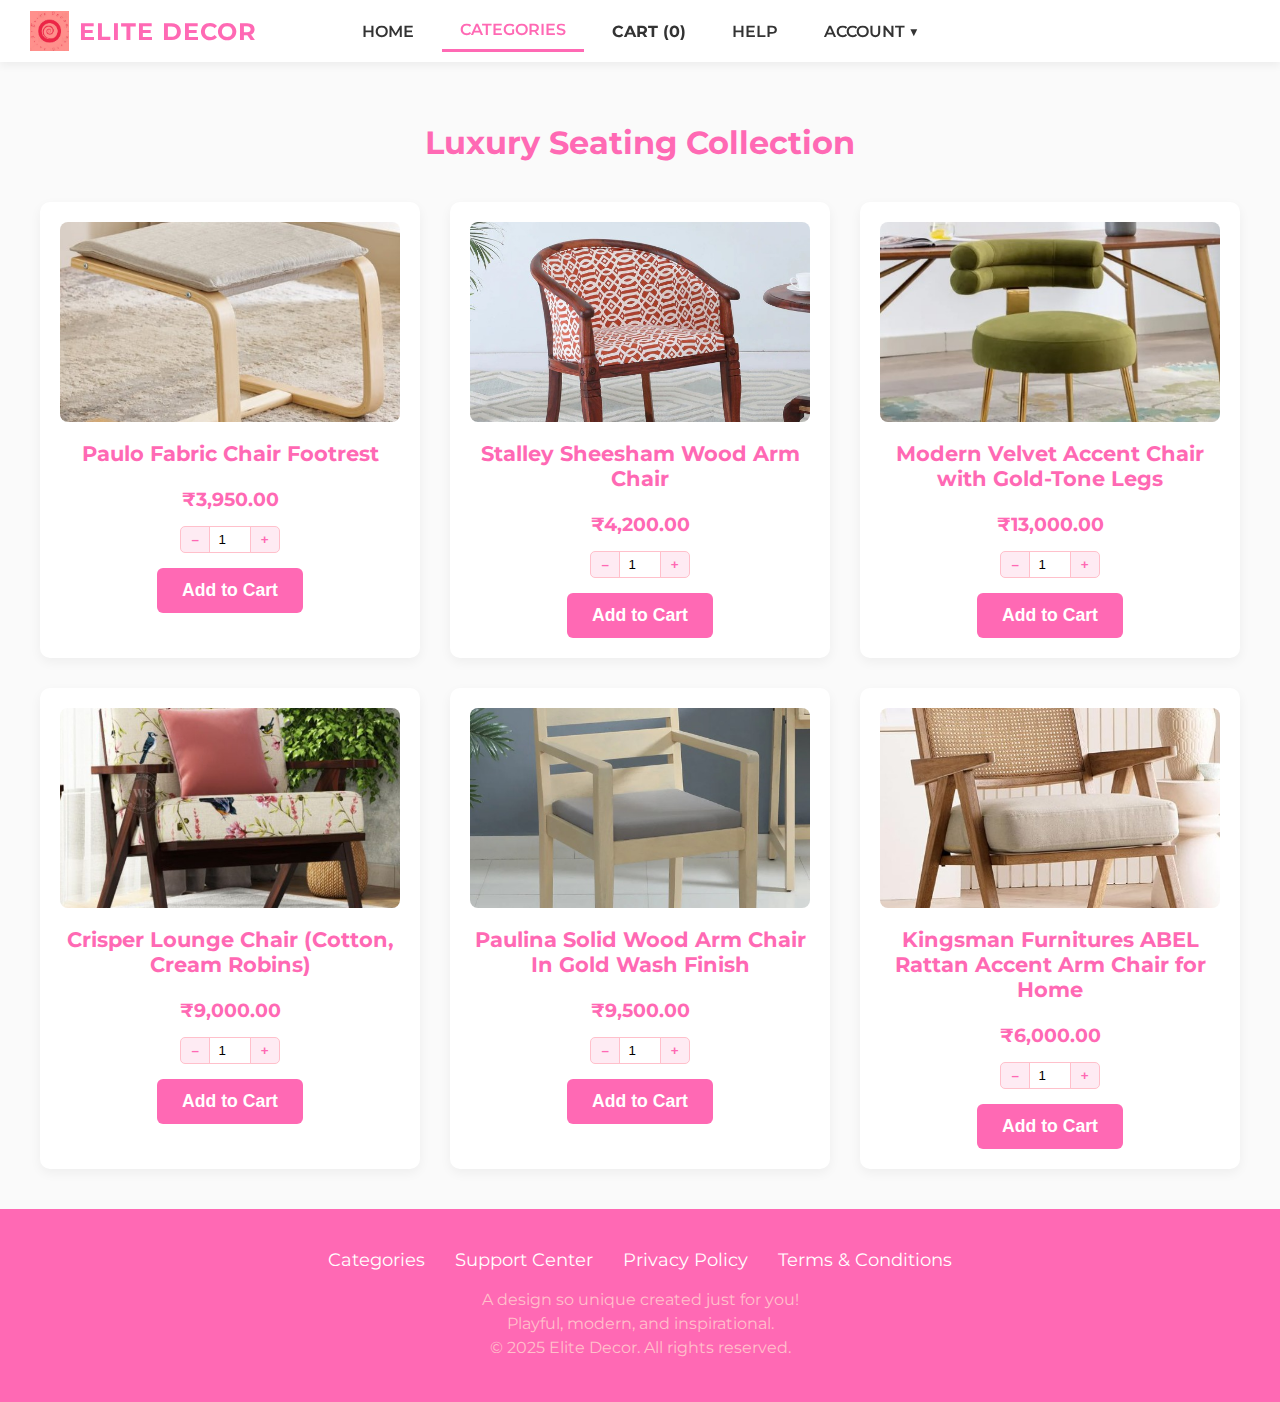
<file: mpSEATS.html>
<!DOCTYPE html>
<html lang="en">
<head>
    <meta charset="UTF-8">
    <meta name="viewport" content="width=device-width, initial-scale=1.0"> 
    <link rel="stylesheet" href="MP.css">
    <link rel="stylesheet" href="https://fonts.googleapis.com/css?family=Montserrat:400,600,700">
    <title>Elite Decor - Seating</title>
</head>
<body>
    <header class="main-header">
        <div class="header-content">
            <div class="logo-section">
                <img src="images/logo.png" alt="Elite Decor Logo"> 
                <span>ELITE DECOR</span>
            </div>
            <nav class="main-nav">
                <a href="index.html" class="nav-link">HOME</a>
                <a href="mpHOME.html" class="nav-link active">CATEGORIES</a> 
                <a href="mpCART.html" id="cart-link" class="nav-link">CART (<span id="cart-count">0</span>)</a>
                <a href="mpHELP.html" class="nav-link">HELP</a>
                
                <div class="dropdown">
                    <a href="#" class="nav-link">ACCOUNT ▼</a>
                    <div class="dropdown-content">
                        <a href="mpLOGIN.html">Login</a>
                        <a href="mpSIGNUP.html">Sign Up</a>
                    </div>
                </div>
            </nav>
        </div>
    </header>

    <main>
        <h1 style="text-align: center; margin-bottom: 40px;">Luxury Seating Collection</h1>
        
        <section class="product-grid">
            
            <div class="product-card">
                <img src="images/SET-001.jpg" alt="Paulo Fabric Chair Footrest">
                <h3>Paulo Fabric Chair Footrest</h3>
                <p>₹3,950.00</p>
                <div class="quantity-selector">
                    <button class="qty-changer" onclick="changeListingQty('SET-001', -1)">–</button>
                    <input type="number" id="qty-SET-001" value="1" min="1" readonly>
                    <button class="qty-changer" onclick="changeListingQty('SET-001', 1)">+</button>
                </div>
                <button class="action-btn" onclick="addToCartFromListing('SET-001')">Add to Cart</button>
            </div>

            <div class="product-card">
                <img src="images/SET-002.jpg" alt="Stalley Sheesham Wood Arm Chair">
                <h3>Stalley Sheesham Wood Arm Chair</h3>
                <p>₹4,200.00</p>
                <div class="quantity-selector">
                    <button class="qty-changer" onclick="changeListingQty('SET-002', -1)">–</button>
                    <input type="number" id="qty-SET-002" value="1" min="1" readonly>
                    <button class="qty-changer" onclick="changeListingQty('SET-002', 1)">+</button>
                </div>
                <button class="action-btn" onclick="addToCartFromListing('SET-002')">Add to Cart</button>
            </div>
            
            <div class="product-card">
                <img src="images/SET-003.jpg" alt="Modern Velvet Accent Chair with Gold-Tone Legs">
                <h3>Modern Velvet Accent Chair with Gold-Tone Legs</h3>
                <p>₹13,000.00</p>
                <div class="quantity-selector">
                    <button class="qty-changer" onclick="changeListingQty('SET-003', -1)">–</button>
                    <input type="number" id="qty-SET-003" value="1" min="1" readonly>
                    <button class="qty-changer" onclick="changeListingQty('SET-003', 1)">+</button>
                </div>
                <button class="action-btn" onclick="addToCartFromListing('SET-003')">Add to Cart</button>
            </div>

            <div class="product-card">
                <img src="images/SET-004.jpg" alt="Crisper Lounge Chair (Cotton, Cream Robins)">
                <h3>Crisper Lounge Chair (Cotton, Cream Robins)</h3>
                <p>₹9,000.00</p>
                <div class="quantity-selector">
                    <button class="qty-changer" onclick="changeListingQty('SET-004', -1)">–</button>
                    <input type="number" id="qty-SET-004" value="1" min="1" readonly>
                    <button class="qty-changer" onclick="changeListingQty('SET-004', 1)">+</button>
                </div>
                <button class="action-btn" onclick="addToCartFromListing('SET-004')">Add to Cart</button>
            </div>

            <div class="product-card">
                <img src="images/SET-005.jpg" alt="Paulina Solid Wood Arm Chair In Gold Wash Finish">
                <h3>Paulina Solid Wood Arm Chair In Gold Wash Finish</h3>
                <p>₹9,500.00</p>
                <div class="quantity-selector">
                    <button class="qty-changer" onclick="changeListingQty('SET-005', -1)">–</button>
                    <input type="number" id="qty-SET-005" value="1" min="1" readonly>
                    <button class="qty-changer" onclick="changeListingQty('SET-005', 1)">+</button>
                </div>
                <button class="action-btn" onclick="addToCartFromListing('SET-005')">Add to Cart</button>
            </div>

            <div class="product-card">
                <img src="images/SET-006.jpg" alt="Kingsman Furnitures ABEL Rattan Accent Arm Chair for Home">
                <h3>Kingsman Furnitures ABEL Rattan Accent Arm Chair for Home</h3>
                <p>₹6,000.00</p>
                <div class="quantity-selector">
                    <button class="qty-changer" onclick="changeListingQty('SET-006', -1)">–</button>
                    <input type="number" id="qty-SET-006" value="1" min="1" readonly>
                    <button class="qty-changer" onclick="changeListingQty('SET-006', 1)">+</button>
                </div>
                <button class="action-btn" onclick="addToCartFromListing('SET-006')">Add to Cart</button>
            </div>
            
        </section>
    </main>
    
    <footer class="main-footer">
        <div class="footer-nav">
            <a href="mpHOME.html">Categories</a>
            <a href="mpHELP.html">Support Center</a>
            <a href="#">Privacy Policy</a>
            <a href="#">Terms & Conditions</a>
        </div>
        <div class="footer-text">
            <p>A design so unique created just for you!</p>
            <p>Playful, modern, and inspirational.</p>
            <p>&copy; 2025 Elite Decor. All rights reserved.</p>
        </div>
    </footer>

    <script>
        const ALL_PRODUCTS = {
    'LIT-001': { name: 'Homesake Black Metal Table Lamp', price: 1200.00, img: 'images/LIT-001.jpg' },
    'LIT-002': { name: 'Algae Trophy Carved Table Lamp Khadi Drum', price: 1850.00, img: 'images/LIT-002.jpg' },
    'LIT-003': { name: 'Metallic Pendant hanging light, hanging lamp 8', price: 900.00, img: 'images/LIT-003.jpg' },
    'LIT-004': { name: 'Off-White & Black Solid Lotus Hanging Light', price: 4500.00, img: 'images/LIT-004.jpg' },
    'LIT-005': { name: 'Orange Tree Kesi Ceiling Lamp Big', price: 10700.00, img: 'images/LIT-005.jpg' },
    'LIT-006': { name: 'Modern Desk Night Lamp', price: 1500.00, img: 'images/LIT-006.jpg' },
    
    'MIR-001': { name: 'Plantex Frameless Rectangle Mirror', price: 899.00, img: 'images/MIR-001.jpg' },
    'MIR-002': { name: 'Desireglass Capsule Design Wall Mirror', price: 615.00, img: 'images/MIR-002.jpg' },
    'MIR-003': { name: 'Rose Gold Mild Steel Talent Wall Mirror', price: 2100.00, img: 'images/MIR-003.jpg' },
    'MIR-004': { name: 'Desireglass Stylish LED Mirror with Touch Sensor', price: 1700.00, img: 'images/MIR-004.jpg' },
    'MIR-005': { name: 'Kinsta Led Bathroom Mirror With Touch Sensor', price: 2800.00, img: 'images/MIR-005.jpg' },
    'MIR-006': { name: 'Gold Metal Wall Mirrors', price: 5500.00, img: 'images/MIR-006.jpg' },

    'SET-001': { name: 'Paulo Fabric Chair Footrest', price: 3950.00, img: 'images/SET-001.jpg' },
    'SET-002': { name: 'Stalley Sheesham Wood Arm Chair', price: 4200.00, img: 'images/SET-002.jpg' },
    'SET-003': { name: 'Modern Velvet Accent Chair with Gold-Tone Legs', price: 13000.00, img: 'images/SET-003.jpg' },
    'SET-004': { name: 'Crisper Lounge Chair (Cotton, Cream Robins)', price: 9000.00, img: 'images/SET-004.jpg' },
    'SET-005': { name: 'Paulina Solid Wood Arm Chair In Gold Wash Finish', price: 9500.00, img: 'images/SET-005.jpg' },
    'SET-006': { name: 'Kingsman Furnitures ABEL Rattan Accent Arm Chair for Home', price: 6000.00, img: 'images/SET-006.jpg' },

    'TBL-001': { name: 'wow craft Multi-Purpose Foldable', price: 1899.00, img: 'images/TBL-001.jpg' },
    'TBL-002': { name: '6-Seater Dining Table', price: 2615.00, img: 'images/TBL-002.jpg' },
    'TBL-003': { name: 'Nilkamal Ultima Dining Table', price: 5500.00, img: 'images/TBL-003.jpg' },
    'TBL-004': { name: 'Madesa Gamer table Engineered Wood Multipurpose Table', price: 9200.00, img: 'images/TBL-004.jpg' },
    'TBL-005': { name: 'Venue Go Study Table', price: 7800.00, img: 'images/TBL-005.jpg' },
    'TBL-006': { name: 'Lago Air Round Glass Table', price: 12800.00, img: 'images/TBL-006.jpg' }
};

        function getCart() { 
            const cartString = localStorage.getItem('shoppingCart');
            return cartString ? JSON.parse(cartString) : {}; 
        }
        function saveCart(cart) {
            localStorage.setItem('shoppingCart', JSON.stringify(cart));
            updateCartCount();
        }
        function updateCartCount() {
            const cart = getCart();
            const totalItems = Object.values(cart).reduce((sum, qty) => sum + qty, 0);
            const countElement = document.getElementById('cart-count');
            if (countElement) {
                 countElement.textContent = totalItems;
            }
        }
        
        function changeListingQty(id, delta) {
            const input = document.getElementById('qty-' + id);
            let currentQty = parseInt(input.value);
            let newQty = currentQty + delta;
            if (newQty >= 1) {
                input.value = newQty;
            }
        }

        function addToCartFromListing(id) {
            const input = document.getElementById('qty-' + id);
            const quantity = parseInt(input.value);
            
            let cart = getCart();
            cart[id] = (cart[id] || 0) + quantity;
            saveCart(cart);
            
            alert(`${quantity} of ${ALL_PRODUCTS[id].name} added to cart!`);
            input.value = 1; 
        }

        document.addEventListener('DOMContentLoaded', updateCartCount);
    </script>
</body>

</html>
</file>
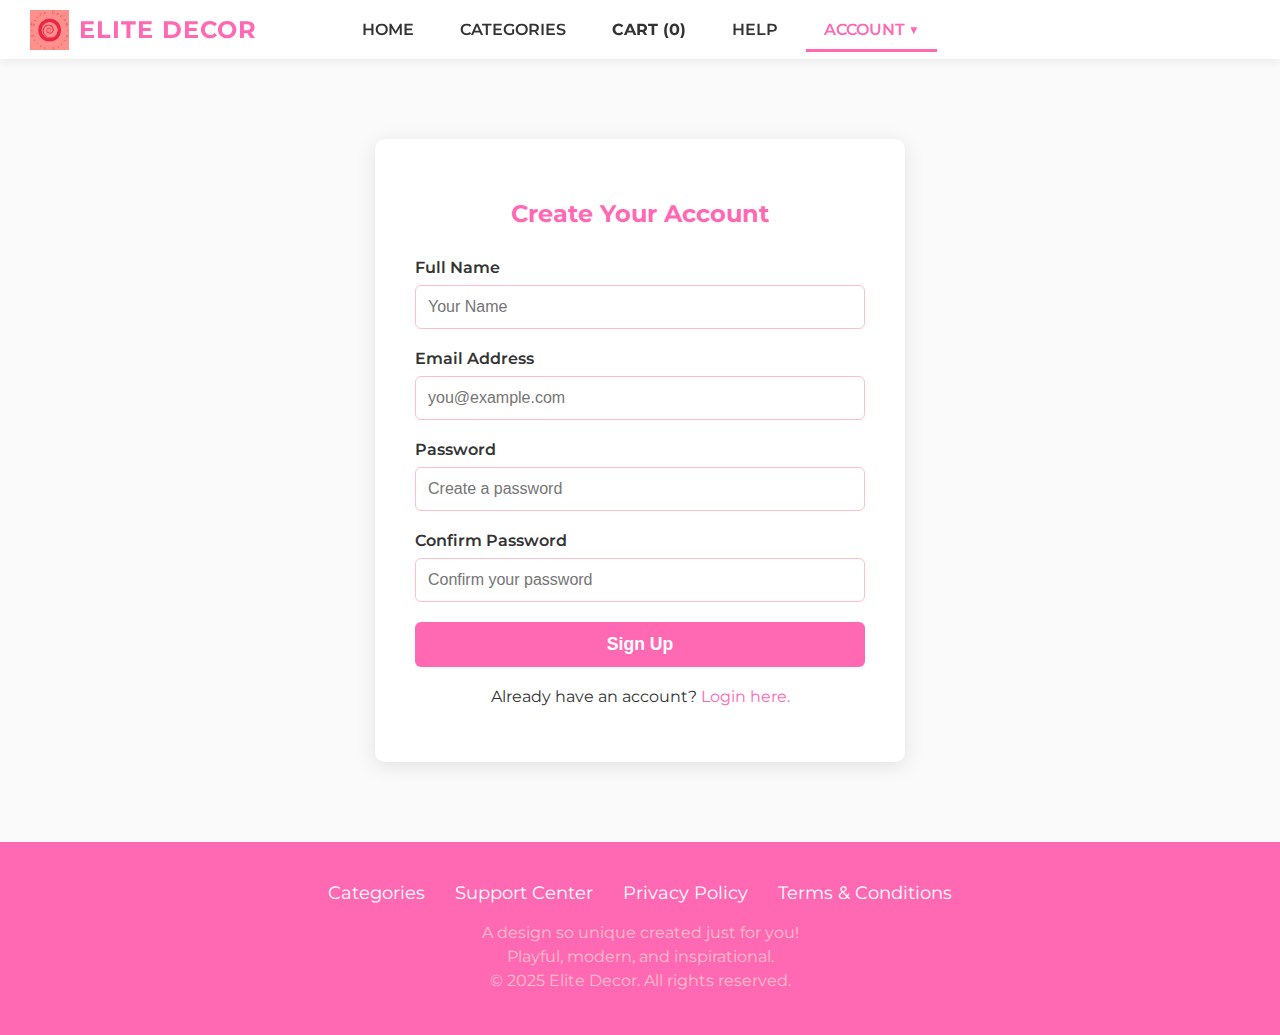
<file: mpSIGNUP.html>
<!DOCTYPE html>
<html lang="en">
<head>
    <meta charset="UTF-8">
    <meta name="viewport" content="width=device-width, initial-scale=1.0">
    <link rel="stylesheet" href="MP.css">
    <link rel="stylesheet" href="https://fonts.googleapis.com/css?family=Montserrat:400,600,700">
    <title>Elite Decor - Sign Up</title>
</head>
<body>
    <header class="main-header">
        <div class="header-content">
            <div class="logo-section">
                <img src="images/logo.png" alt="Elite Decor Logo"> 
                <span>ELITE DECOR</span>
            </div>
            <nav class="main-nav">
                <a href="mpWELCOME.html" class="nav-link">HOME</a>
                <a href="mpHOME.html" class="nav-link">CATEGORIES</a> 
                <a href="mpCART.html" id="cart-link" class="nav-link">CART (<span id="cart-count">0</span>)</a>
                <a href="mpHELP.html" class="nav-link">HELP</a>
                
                <div class="dropdown">
                    <a href="#" class="nav-link active">ACCOUNT ▼</a>
                    <div class="dropdown-content">
                        <a href="mpLOGIN.html">Login</a>
                        <a href="mpSIGNUP.html">Sign Up</a>
                    </div>
                </div>
            </nav>
        </div>
    </header>

    <main>
        <div class="form-container">
            <h2 style="margin-bottom: 30px;">Create Your Account</h2>
            <form id="signup-form" onsubmit="return validateForm()">
                
                <div class="form-group">
                    <label for="name">Full Name</label>
                    <input type="text" id="name" name="name" placeholder="Your Name" required>
                </div>

                <div class="form-group">
                    <label for="email">Email Address</label>
                    <input type="email" id="email" name="email" placeholder="you@example.com" required>
                </div>
                
                <div class="form-group">
                    <label for="password">Password</label>
                    <input type="password" id="password" name="password" placeholder="Create a password" required minlength="6">
                </div>
                
                <div class="form-group">
                    <label for="confirm_password">Confirm Password</label>
                    <input type="password" id="confirm_password" name="confirm_password" placeholder="Confirm your password" required>
                </div>

                <p id="password-error" class="error-message" style="display: none;">Passwords do not match.</p>
                
                <button type="submit" class="submit-btn">Sign Up</button>
                
                <p style="margin-top: 20px;">Already have an account? <a href="mpLOGIN.html" style="color: var(--primary-pink); text-decoration: none;">Login here.</a></p>
            </form>
        </div>
    </main>
    
    <footer class="main-footer">
        <div class="footer-nav">
            <a href="mpHOME.html">Categories</a>
            <a href="mpHELP.html">Support Center</a>
            <a href="#">Privacy Policy</a>
            <a href="#">Terms & Conditions</a>
        </div>
        <div class="footer-text">
            <p>A design so unique created just for you!</p>
            <p>Playful, modern, and inspirational.</p>
            <p>&copy; 2025 Elite Decor. All rights reserved.</p>
        </div>
    </footer>

    <script>
        function getCart() { 
            const cartString = localStorage.getItem('shoppingCart');
            return cartString ? JSON.parse(cartString) : {}; 
        }
        function updateCartCount() {
            const cart = getCart();
            const totalItems = Object.values(cart).reduce((sum, qty) => sum + qty, 0);
            const countElement = document.getElementById('cart-count');
            if (countElement) {
                 countElement.textContent = totalItems;
            }
        }
        document.addEventListener('DOMContentLoaded', updateCartCount);
        
        function validateForm() {
            const password = document.getElementById('password').value;
            const confirmPassword = document.getElementById('confirm_password').value;
            const errorElement = document.getElementById('password-error');

            if (password !== confirmPassword) {
                errorElement.style.display = 'block';
                return false; 
            } else {
                errorElement.style.display = 'none';
                alert("Sign Up successful (local simulation)! Redirecting to login.");
                window.location.href = 'mpLOGIN.html'; 
                return false; 
            }
        }
    </script>
</body>
</html>
</file>
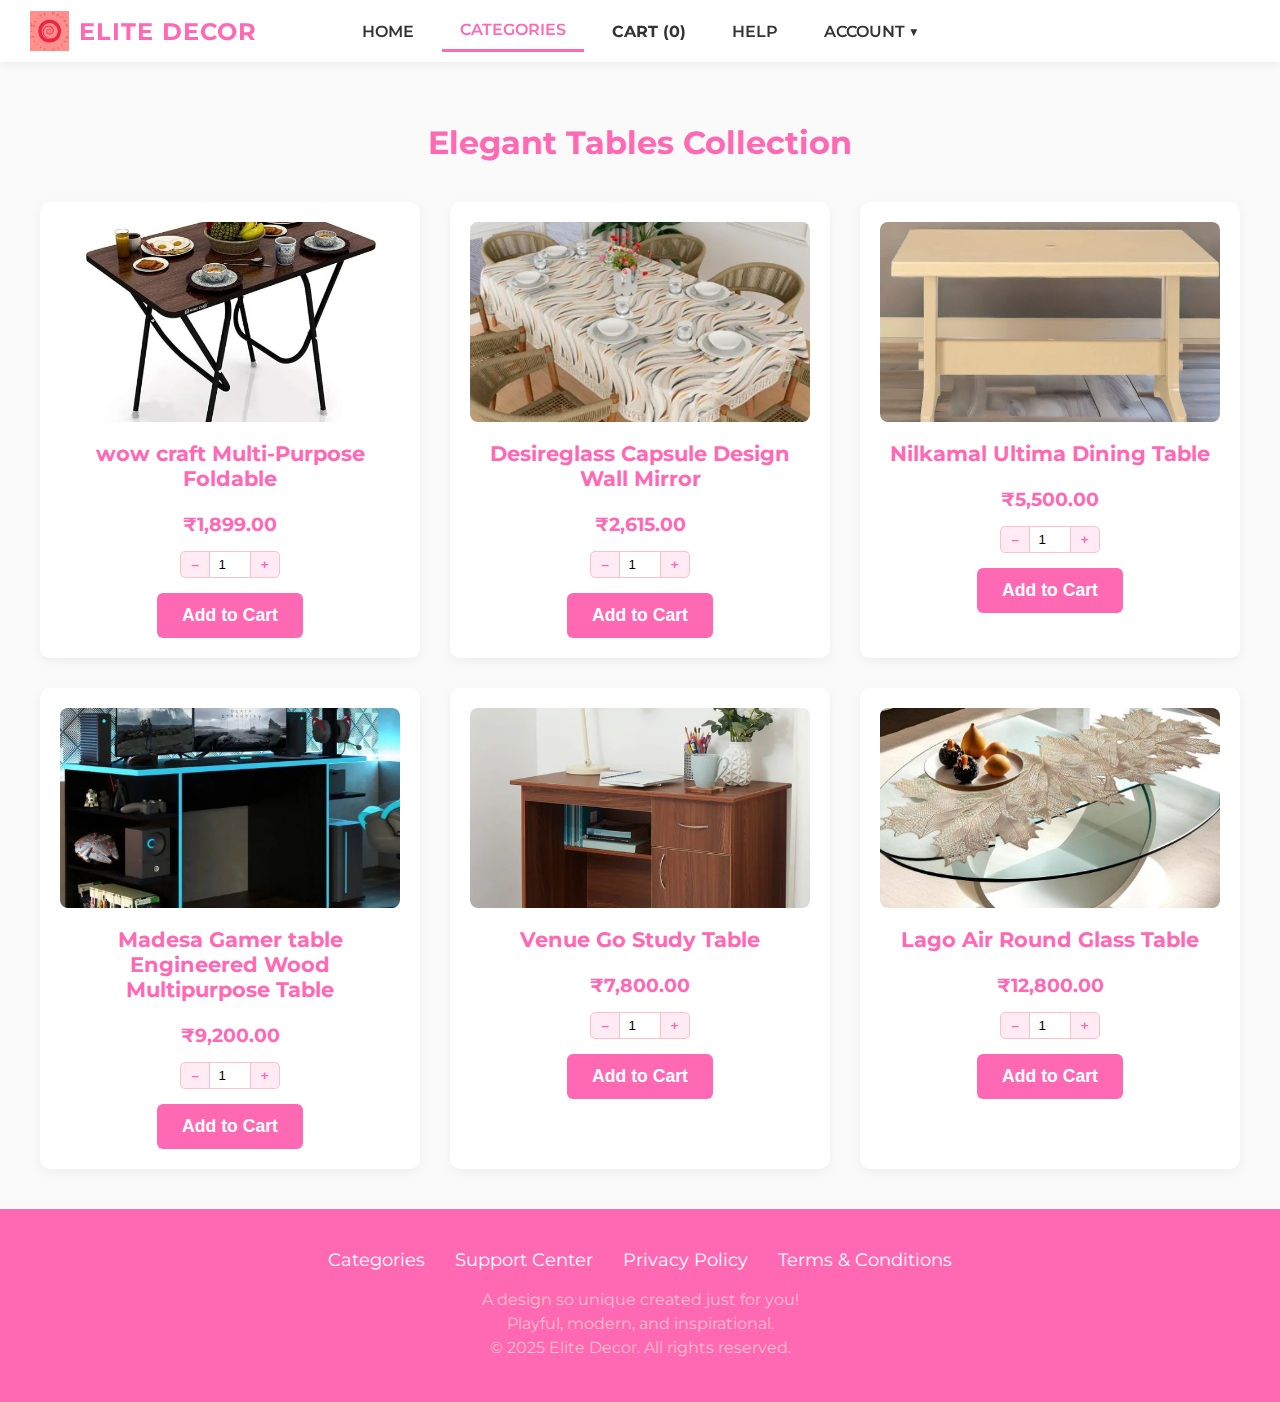
<file: mpTABLES.html>
<!DOCTYPE html>
<html lang="en">
<head>
    <meta charset="UTF-8">
    <meta name="viewport" content="width=device-width, initial-scale=1.0">
    <link rel="stylesheet" href="MP.css">
    <link rel="stylesheet" href="https://fonts.googleapis.com/css?family=Montserrat:400,600,700">
    <title>Elite Decor - Tables</title>
</head>
<body>
    <header class="main-header">
        <div class="header-content">
            <div class="logo-section">
                <img src="images/logo.png" alt="Elite Decor Logo"> 
                <span>ELITE DECOR</span>
            </div>
            <nav class="main-nav">
                <a href="mpWELCOME.html" class="nav-link">HOME</a>
                <a href="mpHOME.html" class="nav-link active">CATEGORIES</a> 
                <a href="mpCART.html" id="cart-link" class="nav-link">CART (<span id="cart-count">0</span>)</a>
                <a href="mpHELP.html" class="nav-link">HELP</a>
                
                <div class="dropdown">
                    <a href="#" class="nav-link">ACCOUNT ▼</a>
                    <div class="dropdown-content">
                        <a href="mpLOGIN.html">Login</a>
                        <a href="mpSIGNUP.html">Sign Up</a>
                    </div>
                </div>
            </nav>
        </div>
    </header>

    <main>
        <h1 style="text-align: center; margin-bottom: 40px;">Elegant Tables Collection</h1>
        
        <section class="product-grid">
            
            <div class="product-card">
                <img src="images/TBL-001.jpg" alt="wow craft Multi-Purpose Foldable Table">
                <h3>wow craft Multi-Purpose Foldable</h3>
                <p>₹1,899.00</p>
                <div class="quantity-selector">
                    <button class="qty-changer" onclick="changeListingQty('TBL-001', -1)">–</button>
                    <input type="number" id="qty-TBL-001" value="1" min="1" readonly>
                    <button class="qty-changer" onclick="changeListingQty('TBL-001', 1)">+</button>
                </div>
                <button class="action-btn" onclick="addToCartFromListing('TBL-001')">Add to Cart</button>
            </div>

            <div class="product-card">
                <img src="images/TBL-002.jpg" alt="6-Seater Dining Table">
                <h3>Desireglass Capsule Design Wall Mirror</h3>
                <p>₹2,615.00</p>
                <div class="quantity-selector">
                    <button class="qty-changer" onclick="changeListingQty('TBL-002', -1)">–</button>
                    <input type="number" id="qty-TBL-002" value="1" min="1" readonly>
                    <button class="qty-changer" onclick="changeListingQty('TBL-002', 1)">+</button>
                </div>
                <button class="action-btn" onclick="addToCartFromListing('TBL-002')">Add to Cart</button>
            </div>
            
            <div class="product-card">
                <img src="images/TBL-003.jpg" alt="Nilkamal Ultima Dining Table">
                <h3>Nilkamal Ultima Dining Table</h3>
                <p>₹5,500.00</p>
                <div class="quantity-selector">
                    <button class="qty-changer" onclick="changeListingQty('TBL-003', -1)">–</button>
                    <input type="number" id="qty-TBL-003" value="1" min="1" readonly>
                    <button class="qty-changer" onclick="changeListingQty('TBL-003', 1)">+</button>
                </div>
                <button class="action-btn" onclick="addToCartFromListing('TBL-003')">Add to Cart</button>
            </div>

            <div class="product-card">
                <img src="images/TBL-004.jpg" alt="Madesa Gamer table Engineered Wood Multipurpose Table">
                <h3>Madesa Gamer table Engineered Wood Multipurpose Table</h3>
                <p>₹9,200.00</p>
                <div class="quantity-selector">
                    <button class="qty-changer" onclick="changeListingQty('TBL-004', -1)">–</button>
                    <input type="number" id="qty-TBL-004" value="1" min="1" readonly>
                    <button class="qty-changer" onclick="changeListingQty('TBL-004', 1)">+</button>
                </div>
                <button class="action-btn" onclick="addToCartFromListing('TBL-004')">Add to Cart</button>
            </div>

            <div class="product-card">
                <img src="images/TBL-005.jpg" alt="Venue Go Study Table">
                <h3>Venue Go Study Table</h3>
                <p>₹7,800.00</p>
                <div class="quantity-selector">
                    <button class="qty-changer" onclick="changeListingQty('TBL-005', -1)">–</button>
                    <input type="number" id="qty-TBL-005" value="1" min="1" readonly>
                    <button class="qty-changer" onclick="changeListingQty('TBL-005', 1)">+</button>
                </div>
                <button class="action-btn" onclick="addToCartFromListing('TBL-005')">Add to Cart</button>
            </div>

            <div class="product-card">
                <img src="images/TBL-006.jpg" alt="Lago Air Round Glass Table">
                <h3>Lago Air Round Glass Table</h3>
                <p>₹12,800.00</p>
                <div class="quantity-selector">
                    <button class="qty-changer" onclick="changeListingQty('TBL-006', -1)">–</button>
                    <input type="number" id="qty-TBL-006" value="1" min="1" readonly>
                    <button class="qty-changer" onclick="changeListingQty('TBL-006', 1)">+</button>
                </div>
                <button class="action-btn" onclick="addToCartFromListing('TBL-006')">Add to Cart</button>
            </div>
            
        </section>
    </main>
    
    <footer class="main-footer">
        <div class="footer-nav">
            <a href="mpHOME.html">Categories</a>
            <a href="mpHELP.html">Support Center</a>
            <a href="#">Privacy Policy</a>
            <a href="#">Terms & Conditions</a>
        </div>
        <div class="footer-text">
            <p>A design so unique created just for you!</p>
            <p>Playful, modern, and inspirational.</p>
            <p>&copy; 2025 Elite Decor. All rights reserved.</p>
        </div>
    </footer>

    <script>
        const ALL_PRODUCTS = {
    'LIT-001': { name: 'Homesake Black Metal Table Lamp', price: 1200.00, img: 'images/LIT-001.jpg' },
    'LIT-002': { name: 'Algae Trophy Carved Table Lamp Khadi Drum', price: 1850.00, img: 'images/LIT-002.jpg' },
    'LIT-003': { name: 'Metallic Pendant hanging light, hanging lamp 8', price: 900.00, img: 'images/LIT-003.jpg' },
    'LIT-004': { name: 'Off-White & Black Solid Lotus Hanging Light', price: 4500.00, img: 'images/LIT-004.jpg' },
    'LIT-005': { name: 'Orange Tree Kesi Ceiling Lamp Big', price: 10700.00, img: 'images/LIT-005.jpg' },
    'LIT-006': { name: 'Modern Desk Night Lamp', price: 1500.00, img: 'images/LIT-006.jpg' },
    
    'MIR-001': { name: 'Plantex Frameless Rectangle Mirror', price: 899.00, img: 'images/MIR-001.jpg' },
    'MIR-002': { name: 'Desireglass Capsule Design Wall Mirror', price: 615.00, img: 'images/MIR-002.jpg' },
    'MIR-003': { name: 'Rose Gold Mild Steel Talent Wall Mirror', price: 2100.00, img: 'images/MIR-003.jpg' },
    'MIR-004': { name: 'Desireglass Stylish LED Mirror with Touch Sensor', price: 1700.00, img: 'images/MIR-004.jpg' },
    'MIR-005': { name: 'Kinsta Led Bathroom Mirror With Touch Sensor', price: 2800.00, img: 'images/MIR-005.jpg' },
    'MIR-006': { name: 'Gold Metal Wall Mirrors', price: 5500.00, img: 'images/MIR-006.jpg' },

    'SET-001': { name: 'Paulo Fabric Chair Footrest', price: 3950.00, img: 'images/SET-001.jpg' },
    'SET-002': { name: 'Stalley Sheesham Wood Arm Chair', price: 4200.00, img: 'images/SET-002.jpg' },
    'SET-003': { name: 'Modern Velvet Accent Chair with Gold-Tone Legs', price: 13000.00, img: 'images/SET-003.jpg' },
    'SET-004': { name: 'Crisper Lounge Chair (Cotton, Cream Robins)', price: 9000.00, img: 'images/SET-004.jpg' },
    'SET-005': { name: 'Paulina Solid Wood Arm Chair In Gold Wash Finish', price: 9500.00, img: 'images/SET-005.jpg' },
    'SET-006': { name: 'Kingsman Furnitures ABEL Rattan Accent Arm Chair for Home', price: 6000.00, img: 'images/SET-006.jpg' },

    'TBL-001': { name: 'wow craft Multi-Purpose Foldable', price: 1899.00, img: 'images/TBL-001.jpg' },
    'TBL-002': { name: '6-Seater Dining Table', price: 2615.00, img: 'images/TBL-002.jpg' },
    'TBL-003': { name: 'Nilkamal Ultima Dining Table', price: 5500.00, img: 'images/TBL-003.jpg' },
    'TBL-004': { name: 'Madesa Gamer table Engineered Wood Multipurpose Table', price: 9200.00, img: 'images/TBL-004.jpg' },
    'TBL-005': { name: 'Venue Go Study Table', price: 7800.00, img: 'images/TBL-005.jpg' },
    'TBL-006': { name: 'Lago Air Round Glass Table', price: 12800.00, img: 'images/TBL-006.jpg' }
};

        function getCart() { 
            const cartString = localStorage.getItem('shoppingCart');
            return cartString ? JSON.parse(cartString) : {}; 
        }
        function saveCart(cart) {
            localStorage.setItem('shoppingCart', JSON.stringify(cart));
            updateCartCount();
        }
        function updateCartCount() {
            const cart = getCart();
            const totalItems = Object.values(cart).reduce((sum, qty) => sum + qty, 0);
            const countElement = document.getElementById('cart-count');
            if (countElement) {
                 countElement.textContent = totalItems;
            }
        }
        
        function changeListingQty(id, delta) {
            const input = document.getElementById('qty-' + id);
            let currentQty = parseInt(input.value);
            let newQty = currentQty + delta;
            if (newQty >= 1) {
                input.value = newQty;
            }
        }

        function addToCartFromListing(id) {
            const input = document.getElementById('qty-' + id);
            const quantity = parseInt(input.value);
            
            let cart = getCart();
            cart[id] = (cart[id] || 0) + quantity;
            saveCart(cart);
            
            alert(`${quantity} of ${ALL_PRODUCTS[id].name} added to cart!`);
            input.value = 1; 
        }

        document.addEventListener('DOMContentLoaded', updateCartCount);
    </script>
</body>
</html>
</file>
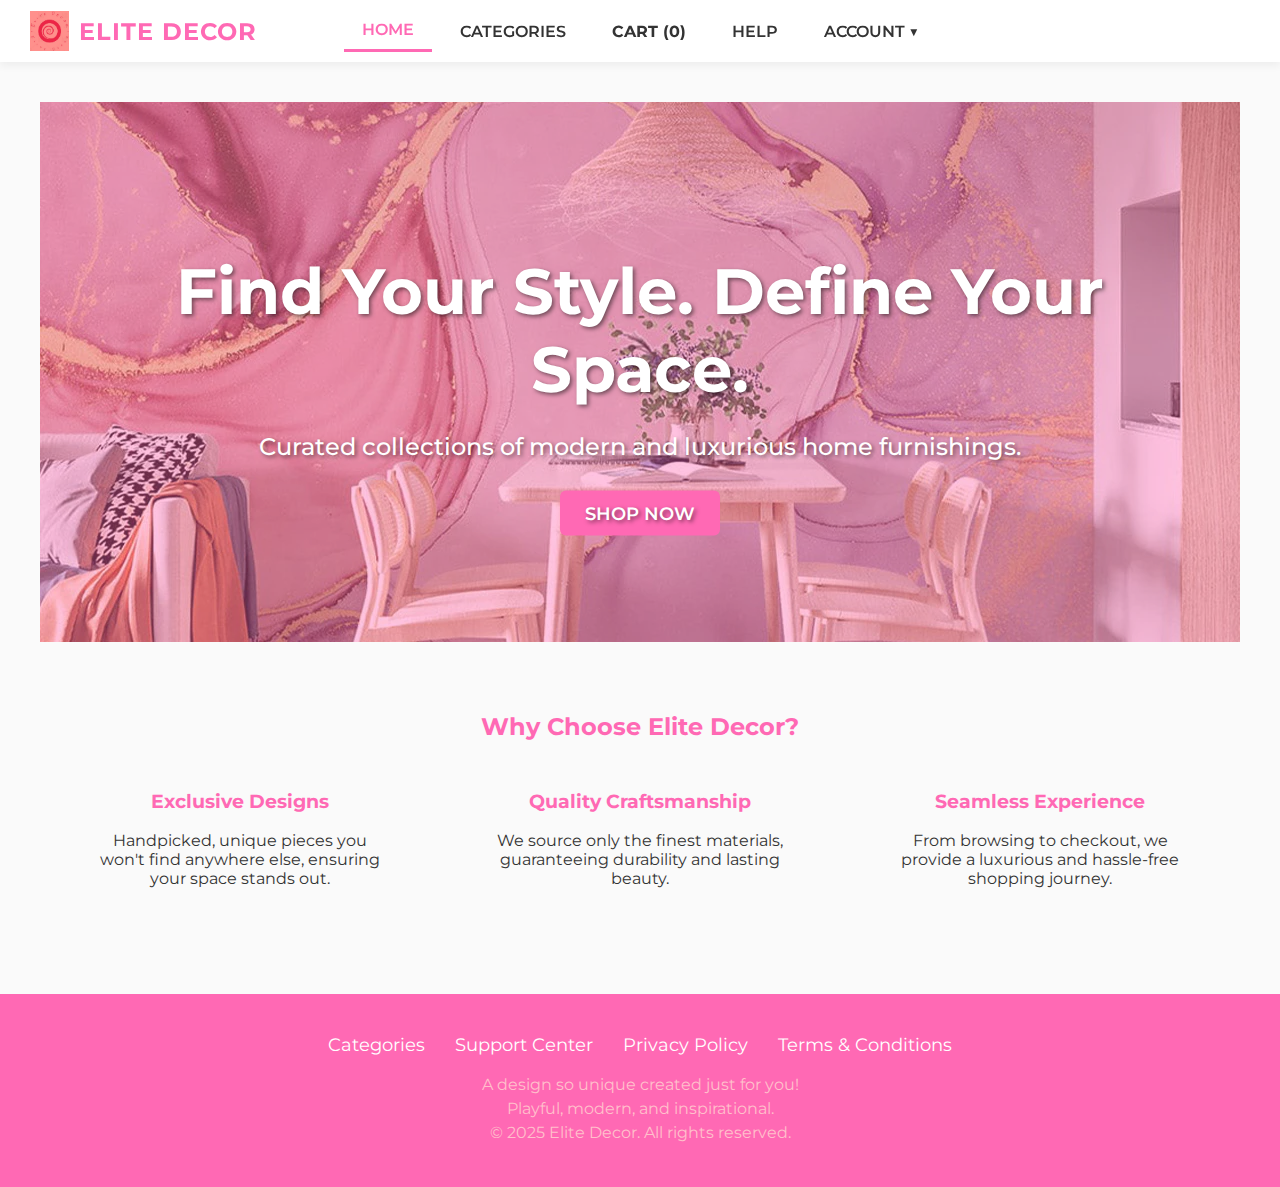
<file: mpWELCOME.html>
<!DOCTYPE html>
<html lang="en">
<head>
    <meta charset="UTF-8">
    <meta name="viewport" content="width=device-width, initial-scale=1.0">
    <link rel="stylesheet" href="MP.css">
    <link rel="stylesheet" href="https://fonts.googleapis.com/css?family=Montserrat:400,600,700">
    <title>Elite Decor - Welcome</title>
    <style>
        .slideshow-container {
            position: relative;
            height: 60vh; 
            width: 100%; 
            overflow: hidden;
        }

        .mySlides {
            display: none; 
            width: 100%;
            height: 100%;
        }

        .mySlides img {
            width: 100%;
            height: 100%;
            object-fit: cover;
            animation: fade 1.5s;
        }

        @keyframes fade {
            from {opacity: .4}
            to {opacity: 1}
        }

        .hero-content {
            position: absolute;
            top: 50%;
            left: 50%;
            transform: translate(-50%, -50%);
            z-index: 10;
            text-align: center;
            color: var(--text-light);
            text-shadow: 2px 2px 4px rgba(0,0,0,0.5);
            width: 80%;
        }
        
        .hero-content h1 {
            font-size: 4em;
            margin-bottom: 10px;
            color: var(--text-light);
        }

        .hero-content p {
            font-size: 1.5em;
            margin-bottom: 30px;
            color: var(--text-light);
            font-weight: 500;
        }
        
        .slideshow-overlay {
            position: absolute;
            top: 0;
            left: 0;
            right: 0;
            bottom: 0;
            background-color: rgba(255, 105, 180, 0.4); /* Pink overlay */
            z-index: 5;
        }
        
        .main-content {
            text-align: center;
            padding: 50px 0;
        }
    </style>
</head>
<body>
    <header class="main-header">
        <div class="header-content">
            <div class="logo-section">
                <img src="images/logo.png" alt="Elite Decor Logo"> 
                <span>ELITE DECOR</span>
            </div>
            <nav class="main-nav">
                <a href="mpWELCOME.html" class="nav-link active">HOME</a>
                <a href="mpHOME.html" class="nav-link">CATEGORIES</a> 
                <a href="mpCART.html" id="cart-link" class="nav-link">CART (<span id="cart-count">0</span>)</a>
                <a href="mpHELP.html" class="nav-link">HELP</a>
                
                <div class="dropdown">
                    <a href="#" class="nav-link">ACCOUNT ▼</a>
                    <div class="dropdown-content">
                        <a href="mpLOGIN.html">Login</a>
                        <a href="mpSIGNUP.html">Sign Up</a>
                    </div>
                </div>
            </nav>
        </div>
    </header>

    <main>
        <section class="slideshow-container">
            <div class="mySlides fade">
                <img src="images/slide1.jpg" alt="Decor Slide 1">
            </div>
            <div class="mySlides fade">
                <img src="images/slide2.jpg" alt="Decor Slide 2">
            </div>
            <div class="mySlides fade">
                <img src="images/slide3.jpg" alt="Decor Slide 3">
            </div>
            <div class="mySlides fade">
                <img src="images/slide4.jpg" alt="Decor Slide 4">
            </div>
            <div class="mySlides fade">
                <img src="images/slide5.jpg" alt="Decor Slide 5">
            </div>
            <div class="slideshow-overlay"></div>
            
            <div class="hero-content">
                <h1>Find Your Style. Define Your Space.</h1>
                <p>Curated collections of modern and luxurious home furnishings.</p>
                <a href="mpHOME.html" class="action-btn">SHOP NOW</a>
            </div>
        </section>
        
        <section class="main-content">
            <h2>Why Choose Elite Decor?</h2>
            <div style="display: flex; justify-content: space-around; margin-top: 30px;">
                <div style="max-width: 300px;">
                    <h3>Exclusive Designs</h3>
                    <p>Handpicked, unique pieces you won't find anywhere else, ensuring your space stands out.</p>
                </div>
                <div style="max-width: 300px;">
                    <h3>Quality Craftsmanship</h3>
                    <p>We source only the finest materials, guaranteeing durability and lasting beauty.</p>
                </div>
                <div style="max-width: 300px;">
                    <h3>Seamless Experience</h3>
                    <p>From browsing to checkout, we provide a luxurious and hassle-free shopping journey.</p>
                </div>
            </div>
        </section>
    </main>
    
    <footer class="main-footer">
        <div class="footer-nav">
            <a href="mpHOME.html">Categories</a>
            <a href="mpHELP.html">Support Center</a>
            <a href="#">Privacy Policy</a>
            <a href="#">Terms & Conditions</a>
        </div>
        <div class="footer-text">
            <p>A design so unique created just for you!</p>
            <p>Playful, modern, and inspirational.</p>
            <p>&copy; 2025 Elite Decor. All rights reserved.</p>
        </div>
    </footer>

    <script>
        function getCart() { 
            const cartString = localStorage.getItem('shoppingCart');
            return cartString ? JSON.parse(cartString) : {}; 
        }
        function updateCartCount() {
            const cart = getCart();
            const totalItems = Object.values(cart).reduce((sum, qty) => sum + qty, 0);
            const countElement = document.getElementById('cart-count');
            if (countElement) {
                 countElement.textContent = totalItems;
            }
        }
        document.addEventListener('DOMContentLoaded', updateCartCount);

        let slideIndex = 0;
        showSlides();

        function showSlides() {
          let i;
          let slides = document.getElementsByClassName("mySlides");
          for (i = 0; i < slides.length; i++) {
            slides[i].style.display = "none";  
          }
          slideIndex++;
          if (slideIndex > slides.length) {slideIndex = 1}    
          slides[slideIndex-1].style.display = "block";  
          
          setTimeout(showSlides, 4000); 
        }
    </script>
</body>
</html>
</file>
<file: MP.css>
:root {
    --primary-pink: #FF69B4;    
    --light-pink: #FFC0CB;     
    --pale-pink: #FEEBF3;       
    --background-light: #FAFAFA; 
    --text-dark: #333333;       
    --text-light: #FFFFFF;    
}

body {
    font-family: 'Montserrat', sans-serif;
    background-color: var(--background-light);
    color: var(--text-dark);
    margin: 0;
    padding: 0;
    display: flex;
    flex-direction: column;
    min-height: 100vh;
}

h1, h2, h3 {
    color: var(--primary-pink);
    font-weight: 700;
}

.main-header {
    background-color: var(--text-light);
    box-shadow: 0 4px 8px rgba(0, 0, 0, 0.05);
    padding: 10px 0;
    position: sticky;
    top: 0;
    z-index: 1000;
}

.header-content {
    display: flex;
    justify-content: center;
    align-items: center;
    max-width: 1400px;
    margin: 0 auto;
    position: relative; 
}

.logo-section {
    position: absolute; 
    left: 30px;
    display: flex;
    align-items: center;
}

.logo-section img {
    height: 40px; 
    margin-right: 10px;
}

.logo-section span {
    font-size: 1.5em;
    font-weight: 700;
    color: var(--primary-pink);
    letter-spacing: 1px;
}

.main-nav {
    display: flex;
    justify-content: center; 
    align-items: center;
}

.nav-link {
    text-decoration: none;
    color: var(--text-dark);
    font-weight: 600;
    padding: 10px 18px;
    margin: 0 5px;
    transition: color 0.3s, border-bottom 0.3s;
    text-transform: uppercase;
    white-space: nowrap;
}

.nav-link:hover, .nav-link.active {
    color: var(--primary-pink);
}

.nav-link.active {
    border-bottom: 3px solid var(--primary-pink);
}

#cart-link {
    font-weight: 700;
}

.dropdown {
    position: relative;
    display: inline-block;
}

.dropdown-content {
    display: none;
    position: absolute;
    background-color: var(--text-light);
    min-width: 130px;
    box-shadow: 0px 8px 16px 0px rgba(0,0,0,0.2);
    z-index: 1;
    right: 0; 
    border-radius: 5px;
    overflow: hidden;
    padding: 5px 0;
}

.dropdown-content a {
    color: var(--text-dark) !important;
    padding: 10px 16px;
    text-decoration: none;
    display: block;
    font-weight: 500;
    border: none !important; 
    text-transform: none !important;
}

.dropdown-content a:hover {
    background-color: var(--pale-pink);
    color: var(--primary-pink) !important;
}

.dropdown:hover .dropdown-content {
    display: block;
}

main {
    flex-grow: 1;
    padding: 40px 20px;
    max-width: 1200px;
    margin: 0 auto;
    width: 100%;
}

.main-footer {
    background-color: var(--primary-pink);
    color: var(--text-light);
    padding: 40px 20px;
    margin-top: auto;
}

.footer-nav {
    display: flex;
    justify-content: center;
    gap: 30px;
    margin-bottom: 20px;
}

.footer-nav a {
    color: var(--text-light);
    text-decoration: none;
    font-size: 1.1em; 
    transition: color 0.3s;
}

.footer-nav a:hover {
    color: var(--light-pink);
}

.footer-text {
    text-align: center;
    font-size: 1em; 
    color: var(--light-pink);
}

.footer-text p {
    margin: 5px 0;
}

.action-btn {
    background-color: var(--primary-pink);
    color: var(--text-light);
    padding: 12px 25px;
    border: none;
    border-radius: 6px;
    font-size: 1.1em;
    font-weight: 600;
    cursor: pointer;
    transition: background-color 0.3s;
    text-decoration: none;
    display: inline-block;
}

.action-btn:hover {
    background-color: #D84F93; 
}

.clear-cart-btn {
    background-color: #E74C3C; 
}

.clear-cart-btn:hover {
    background-color: #C0392B;
}

.form-container {
    background-color: var(--text-light);
    padding: 40px;
    border-radius: 10px;
    box-shadow: 0 4px 20px rgba(0, 0, 0, 0.1);
    width: 100%;
    max-width: 450px;
    margin: 40px auto;
    text-align: center;
}

.form-group {
    margin-bottom: 20px;
    text-align: left;
}

.form-group label {
    display: block;
    margin-bottom: 8px;
    font-weight: 600;
}

.form-group input {
    width: 100%;
    padding: 12px;
    border: 1px solid var(--light-pink);
    border-radius: 6px;
    box-sizing: border-box;
    font-size: 1em;
}

.form-group input:focus {
    border-color: var(--primary-pink);
    outline: none;
    box-shadow: 0 0 5px var(--light-pink);
}

.submit-btn {
    width: 100%;
    background-color: var(--primary-pink);
    color: var(--text-light);
    padding: 12px;
    border: none;
    border-radius: 6px;
    font-size: 1.1em;
    font-weight: 600;
    cursor: pointer;
    transition: background-color 0.3s;
}
.submit-btn:hover {
    background-color: #D84F93;
}

.error-message {
    color: #E74C3C;
    margin-top: 10px;
    font-size: 0.9em;
    font-weight: 600;
}

.category-container {
    display: flex;
    justify-content: space-around;
    flex-wrap: wrap;
    gap: 20px;
}

.category-card {
    width: calc(50% - 10px);
    position: relative;
    overflow: hidden;
    border-radius: 10px;
    box-shadow: 0 4px 12px rgba(0, 0, 0, 0.05);
}

.category-link {
    text-decoration: none;
    display: block;
    position: relative;
}

.category-card img {
    width: 100%;
    height: 300px;
    object-fit: cover;
    transition: opacity 0.5s ease-in-out, transform 0.5s ease-in-out;
}

.category-card .default-img {
    opacity: 1;
    position: relative;
}

.category-card:hover .default-img {
    opacity: 0;
}

.category-card .hover-img {
    position: absolute;
    top: 0;
    left: 0;
    opacity: 0;
}

.category-card:hover .hover-img {
    opacity: 1;
    transform: scale(1.05);
}

.category-overlay {
    position: absolute;
    bottom: 0;
    left: 0;
    right: 0;
    background-color: rgba(255, 105, 180, 0.8); 
    color: var(--text-light);
    padding: 15px;
    text-align: center;
    font-size: 1.5em;
    font-weight: 700;
}


.item-list-container {
    background-color: var(--text-light);
    border-radius: 10px;
    box-shadow: 0 4px 12px rgba(0, 0, 0, 0.08);
    padding: 20px;
}

.cart-item {
    display: flex;
    align-items: center;
    padding: 15px 0;
    border-bottom: 1px solid var(--pale-pink);
}
.cart-item:last-child {
    border-bottom: none;
}

.cart-item-image {
    width: 80px;
    height: 80px;
    object-fit: cover;
    border-radius: 5px;
    margin-right: 15px;
}

.item-details {
    flex-grow: 1;
}

.item-name {
    font-weight: 600;
    color: var(--text-dark);
    font-size: 1.1em;
}

.item-price {
    color: #888;
    font-size: 0.9em;
    margin-bottom: 5px;
}

.remove-btn {
    background: none;
    border: none;
    color: #e74c3c;
    cursor: pointer;
    font-weight: 500;
    font-size: 0.9em;
    padding: 0;
}

.quantity-controls {
    display: flex;
    align-items: center;
    margin-right: 20px;
}

.qty-btn {
    background-color: var(--pale-pink);
    color: var(--primary-pink);
    border: none;
    padding: 5px 10px;
    font-size: 1.2em;
    cursor: pointer;
    border-radius: 3px;
    transition: background-color 0.2s;
}

.qty-btn:hover {
    background-color: var(--light-pink);
}

.qty-display {
    width: 30px;
    text-align: center;
    font-weight: 600;
}

.item-total {
    font-weight: 700;
    color: var(--primary-pink);
    width: 100px;
    text-align: right;
}

.cart-summary {
    display: flex;
    justify-content: flex-end;
    margin-top: 20px;
    font-size: 1.5em;
    font-weight: 700;
    color: var(--primary-pink);
    padding-top: 20px;
    border-top: 2px solid var(--light-pink);
}

.cart-actions {
    display: flex;
    justify-content: space-between;
    margin-top: 30px;
}

.product-grid {
    display: grid;
    grid-template-columns: repeat(auto-fit, minmax(280px, 1fr));
    gap: 30px;
}

.product-card {
    background-color: var(--text-light);
    border-radius: 10px;
    box-shadow: 0 4px 12px rgba(0, 0, 0, 0.05);
    padding: 20px;
    text-align: center;
}

.product-card img {
    width: 100%;
    height: 200px;
    object-fit: cover;
    border-radius: 8px;
    margin-bottom: 15px;
}

.product-card h3 {
    margin-top: 0;
    font-size: 1.3em;
}

.product-card p {
    color: var(--primary-pink);
    font-weight: 700;
    font-size: 1.2em;
    margin-bottom: 15px;
}

.product-card .quantity-selector {
    display: flex;
    align-items: center;
    justify-content: center;
    margin-bottom: 15px;
}

.product-card .quantity-selector input {
    width: 40px;
    text-align: center;
    border: 1px solid var(--light-pink);
    border-radius: 0;
    margin: 0 -1px;
    padding: 5px 0;
}

.product-card .qty-changer {
    background-color: var(--pale-pink);
    color: var(--primary-pink);
    border: 1px solid var(--light-pink);
    padding: 5px 10px;
    cursor: pointer;
    font-weight: 700;
    transition: background-color 0.2s;
}

.product-card .qty-changer:hover {
    background-color: var(--light-pink);
}

.product-card .qty-changer:first-child {
    border-radius: 5px 0 0 5px;
}
.product-card .qty-changer:last-child {
    border-radius: 0 5px 5px 0;
}
</file>
